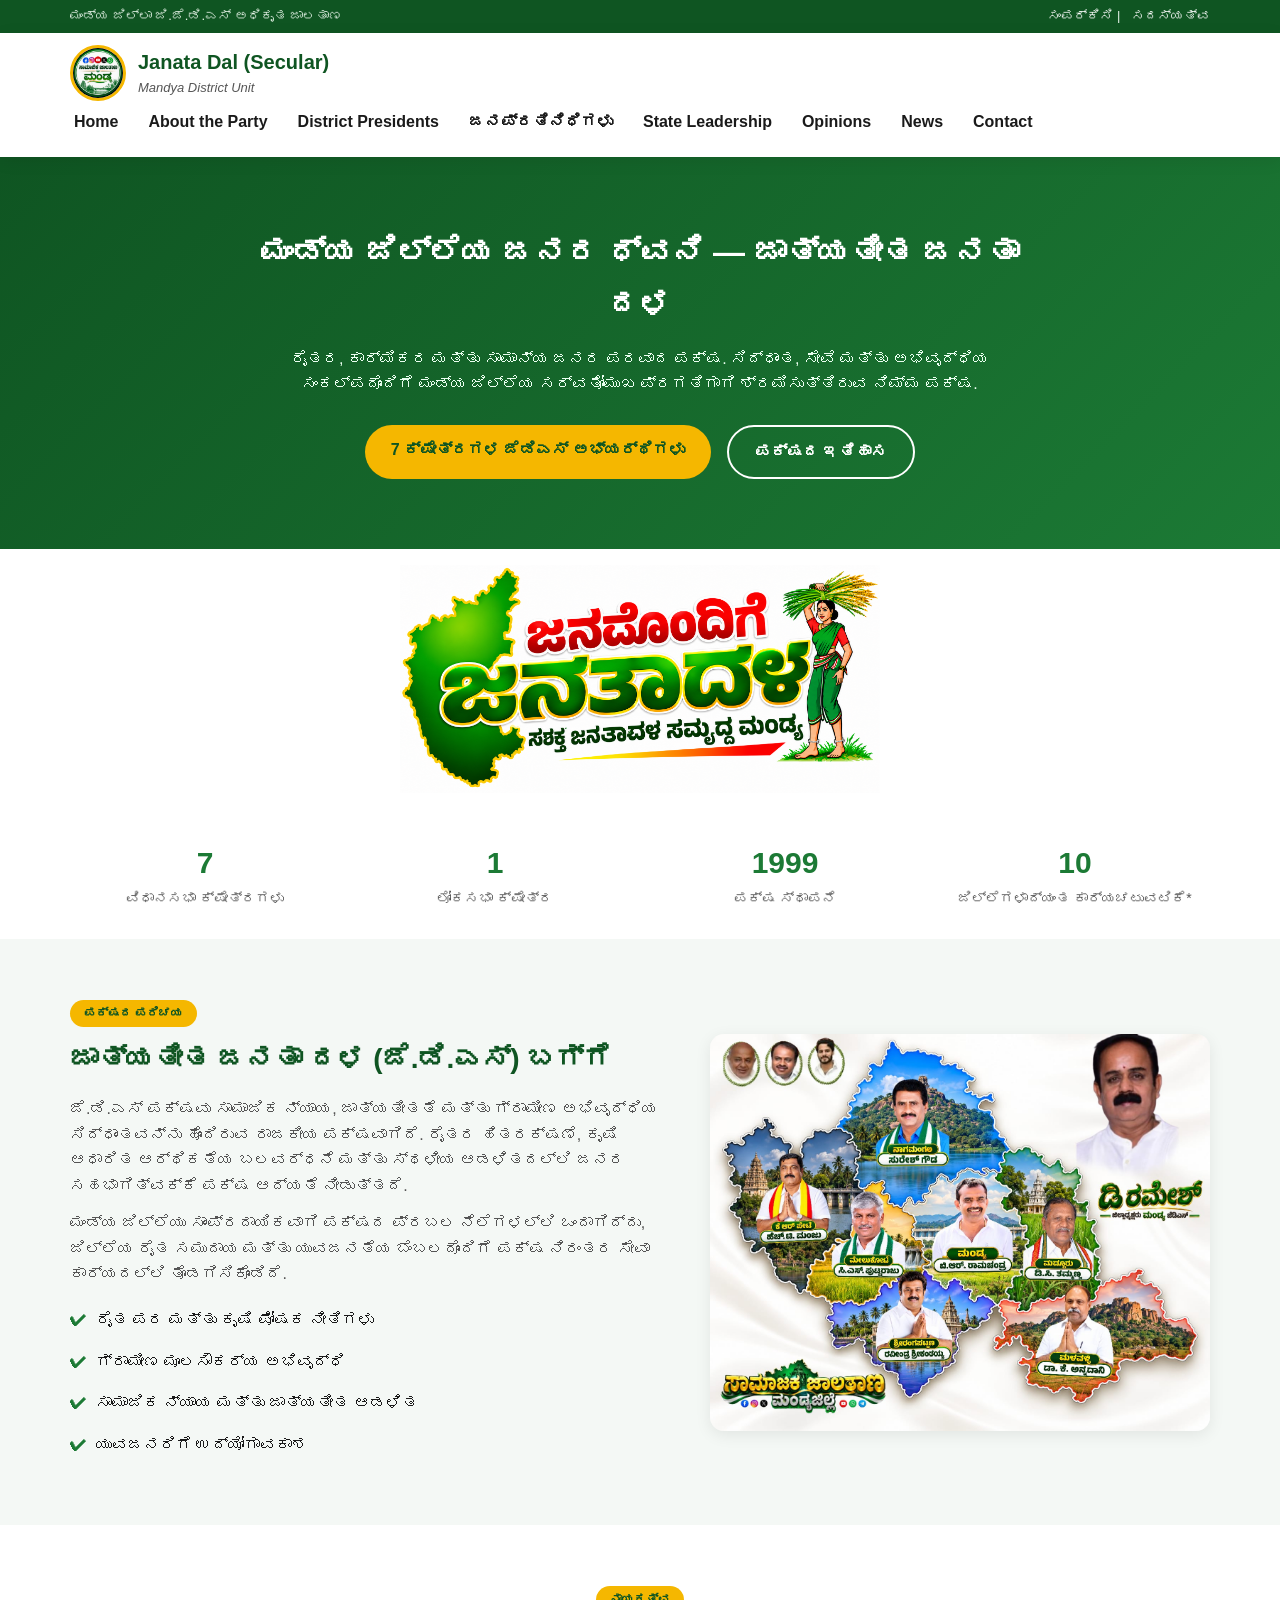
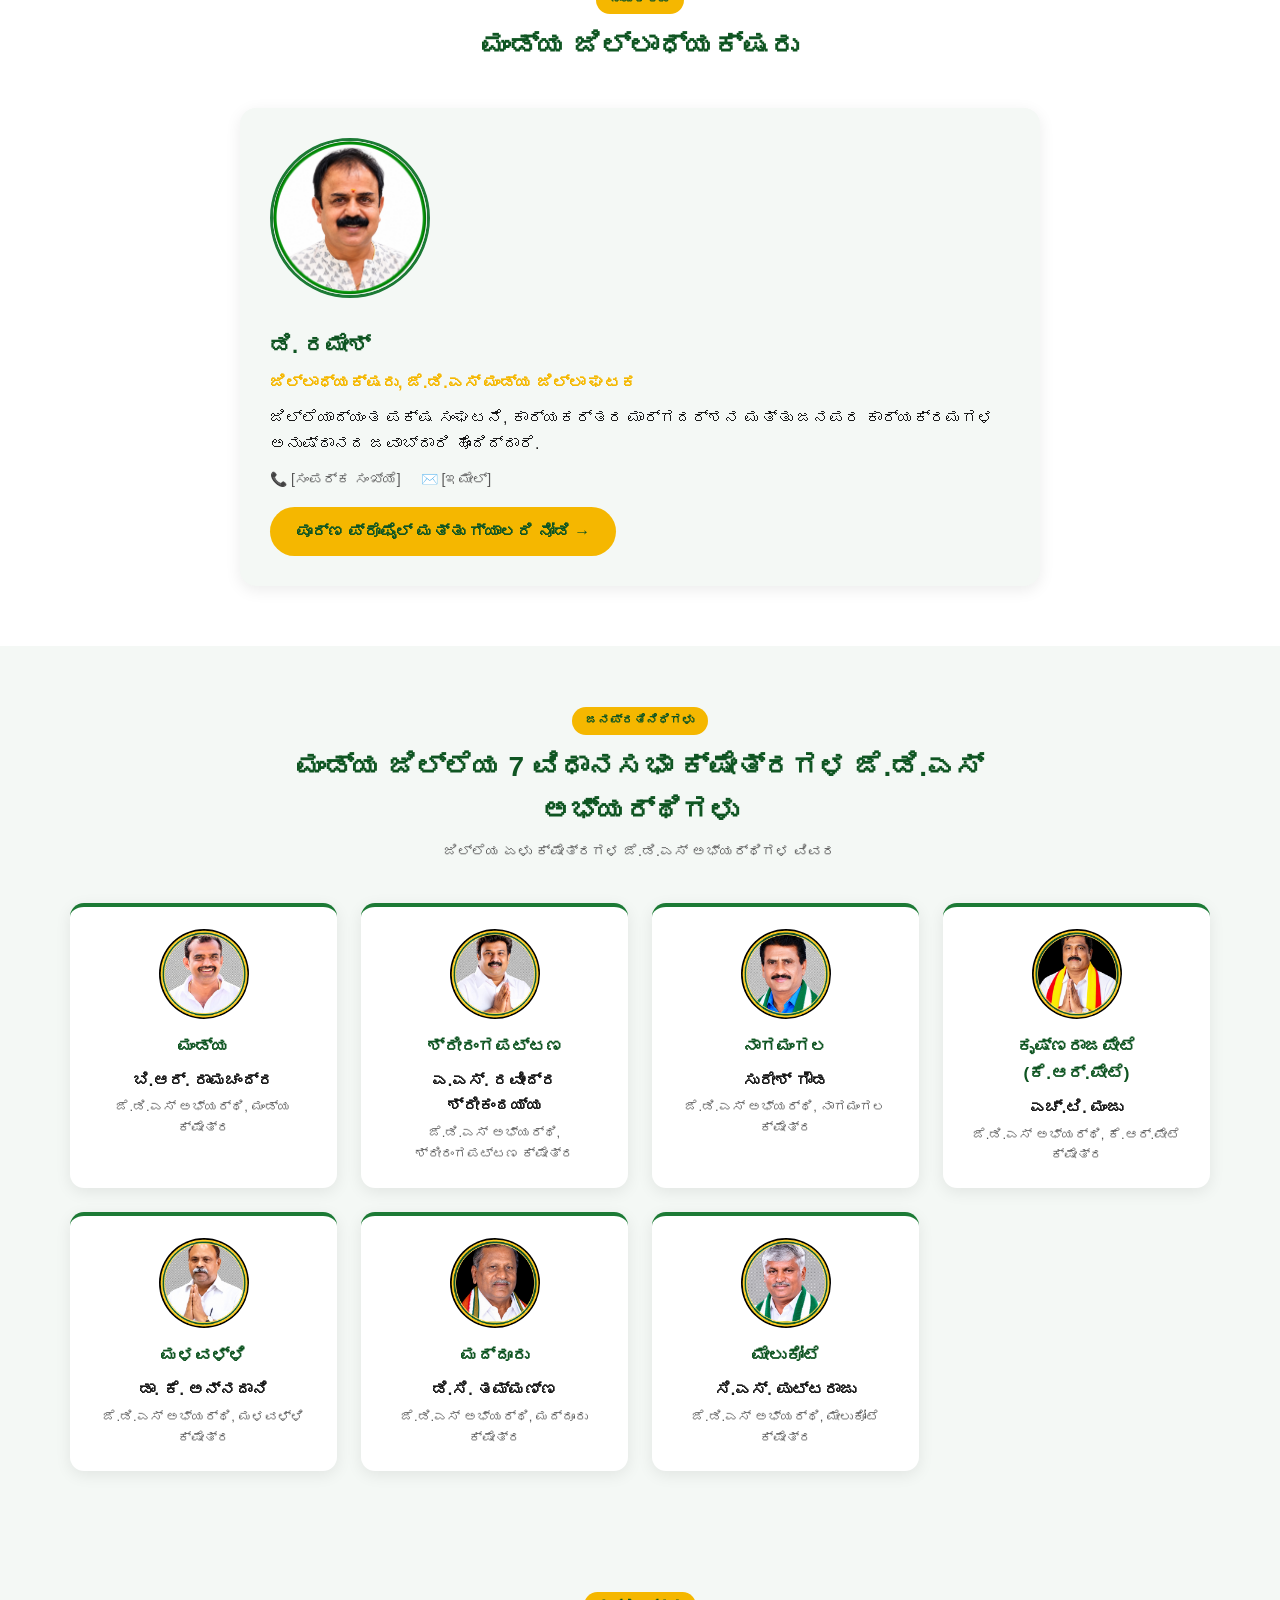
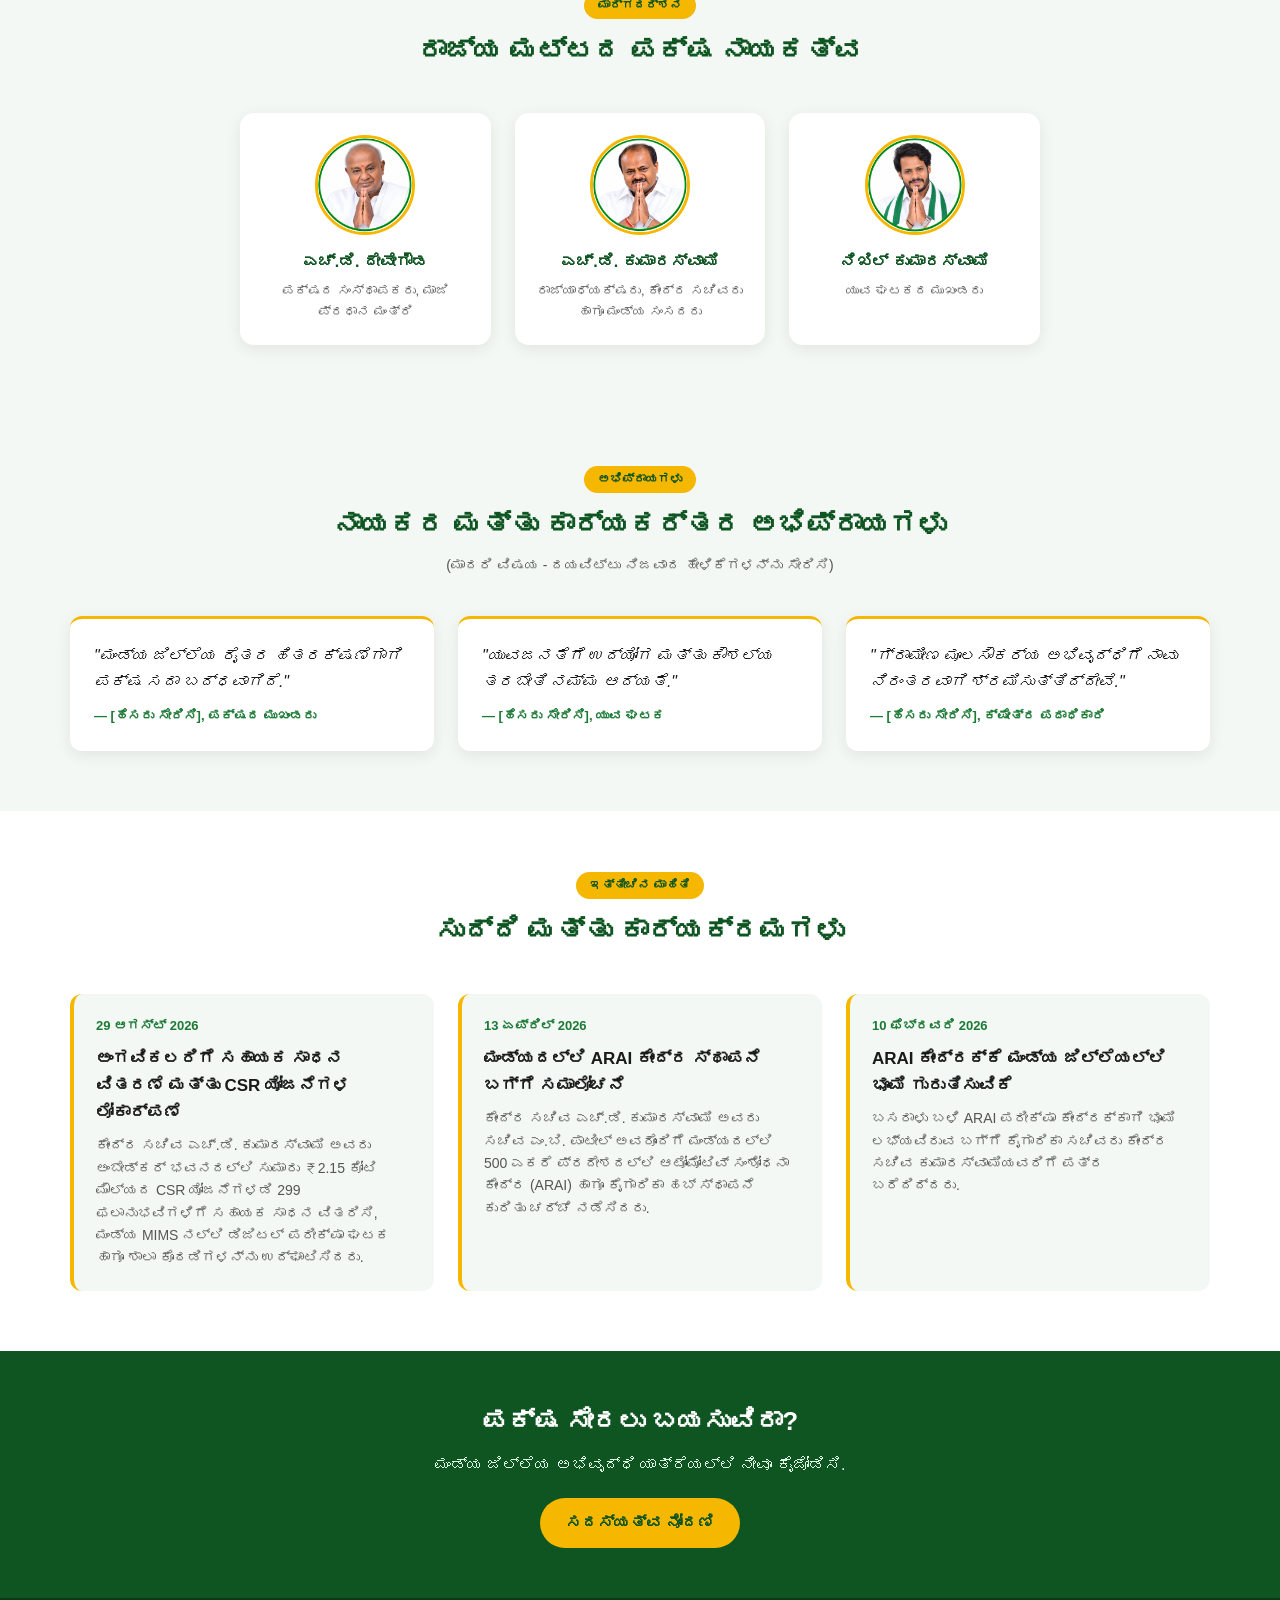
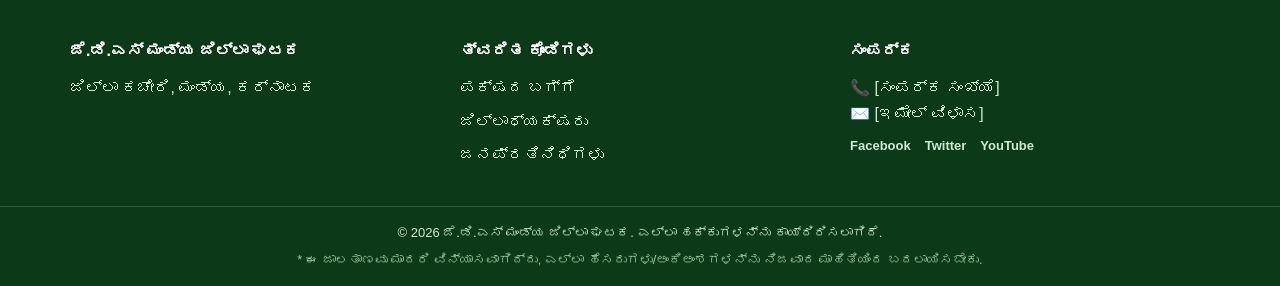
<file: index.html>
<!DOCTYPE html>
<html lang="kn">
<head>
<meta charset="UTF-8">
<meta name="viewport" content="width=device-width, initial-scale=1.0">
<title>ಜನತಾ ದಳ (ಜಾತ್ಯತೀತ) - ಮಂಡ್ಯ ಜಿಲ್ಲಾ ಘಟಕ</title>
<link rel="stylesheet" href="style.css">
</head>
<body>

<!-- Top strip -->
<div class="top-strip">
  <div class="container top-strip-inner">
    <span>ಮಂಡ್ಯ ಜಿಲ್ಲಾ ಜಿ.ಜೆ.ಡಿ.ಎಸ್ ಅಧಿಕೃತ ಜಾಲತಾಣ</span>
    <span class="top-strip-links">
      <a href="#">ಸಂಪರ್ಕಿಸಿ</a> | <a href="#">ಸದಸ್ಯತ್ವ</a>
    </span>
  </div>
</div>

<!-- Header -->
<header class="site-header">
  <div class="container header-inner">
    <div class="logo-block">
      <div class="logo-circle"><img src="images/dp.jpg" alt="JDS Mandya District" loading="lazy"></div>
      <div class="logo-text">
        <h1>Janata Dal (Secular)</h1>
        <p><em>Mandya District Unit</em></p>
      </div>
    </div>
    <button class="nav-toggle" id="navToggle" aria-label="Open menu">☰</button>
    <nav class="main-nav" id="mainNav">
      <a href="#home" class="active">Home</a>
      <a href="#about">About the Party</a>
      <a href="#president">District Presidents</a>
      <a href="#mlas">ಜನಪ್ರತಿನಿಧಿಗಳು</a>
      <a href="#leadership">State Leadership</a>
      <a href="#opinions">Opinions</a>
      <a href="#news">News</a>
      <a href="#contact">Contact</a>
    </nav>
  </div>
</header>

<!-- Hero -->
<section class="hero" id="home">
  <div class="container hero-inner">
    <h2>ಮಂಡ್ಯ ಜಿಲ್ಲೆಯ ಜನರ ಧ್ವನಿ — ಜಾತ್ಯತೀತ ಜನತಾ ದಳ</h2>
    <p>ರೈತರ, ಕಾರ್ಮಿಕರ ಮತ್ತು ಸಾಮಾನ್ಯ ಜನರ ಪರವಾದ ಪಕ್ಷ. ಸಿದ್ಧಾಂತ, ಸೇವೆ ಮತ್ತು ಅಭಿವೃದ್ಧಿಯ ಸಂಕಲ್ಪದೊಂದಿಗೆ ಮಂಡ್ಯ ಜಿಲ್ಲೆಯ ಸರ್ವತೋಮುಖ ಪ್ರಗತಿಗಾಗಿ ಶ್ರಮಿಸುತ್ತಿರುವ ನಿಮ್ಮ ಪಕ್ಷ.</p>
    <div class="hero-buttons">
      <a href="#mlas" class="btn btn-primary">7 ಕ್ಷೇತ್ರಗಳ ಜೆಡಿಎಸ್ ಅಭ್ಯರ್ಥಿಗಳು</a>
      <a href="#about" class="btn btn-outline">ಪಕ್ಷದ ಇತಿಹಾಸ</a>
    </div>
  </div>
</section>

<!-- Team Banner -->
<section class="team-banner">
  <img src="images/logo-new.png" alt="ಜನಡೊಂದಿಗೆ ಜನತಾದಳ" loading="lazy" class="team-banner-logo">
</section>

<!-- Highlights strip -->
<section class="highlights">
  <div class="container highlights-inner">
    <div class="highlight-card">
      <h3>7</h3>
      <p>ವಿಧಾನಸಭಾ ಕ್ಷೇತ್ರಗಳು</p>
    </div>
    <div class="highlight-card">
      <h3>1</h3>
      <p>ಲೋಕಸಭಾ ಕ್ಷೇತ್ರ</p>
    </div>
    <div class="highlight-card">
      <h3>1999</h3>
      <p>ಪಕ್ಷ ಸ್ಥಾಪನೆ</p>
    </div>
    <div class="highlight-card">
      <h3>10</h3>
      <p>ಜಿಲ್ಲೆಗಳಾದ್ಯಂತ ಕಾರ್ಯಚಟುವಟಿಕೆ*</p>
    </div>
  </div>
</section>

<!-- About -->
<section class="section about" id="about">
  <div class="container two-col">
    <div class="about-text">
      <span class="tag">ಪಕ್ಷದ ಪರಿಚಯ</span>
      <h2>ಜಾತ್ಯತೀತ ಜನತಾ ದಳ (ಜೆ.ಡಿ.ಎಸ್) ಬಗ್ಗೆ</h2>
      <p>ಜೆ.ಡಿ.ಎಸ್ ಪಕ್ಷವು ಸಾಮಾಜಿಕ ನ್ಯಾಯ, ಜಾತ್ಯತೀತತೆ ಮತ್ತು ಗ್ರಾಮೀಣ ಅಭಿವೃದ್ಧಿಯ ಸಿದ್ಧಾಂತವನ್ನು ಹೊಂದಿರುವ ರಾಜಕೀಯ ಪಕ್ಷವಾಗಿದೆ. ರೈತರ ಹಿತರಕ್ಷಣೆ, ಕೃಷಿ ಆಧಾರಿತ ಆರ್ಥಿಕತೆಯ ಬಲವರ್ಧನೆ ಮತ್ತು ಸ್ಥಳೀಯ ಆಡಳಿತದಲ್ಲಿ ಜನರ ಸಹಭಾಗಿತ್ವಕ್ಕೆ ಪಕ್ಷ ಆದ್ಯತೆ ನೀಡುತ್ತದೆ.</p>
      <p>ಮಂಡ್ಯ ಜಿಲ್ಲೆಯು ಸಾಂಪ್ರದಾಯಿಕವಾಗಿ ಪಕ್ಷದ ಪ್ರಬಲ ನೆಲೆಗಳಲ್ಲಿ ಒಂದಾಗಿದ್ದು, ಜಿಲ್ಲೆಯ ರೈತ ಸಮುದಾಯ ಮತ್ತು ಯುವಜನತೆಯ ಬೆಂಬಲದೊಂದಿಗೆ ಪಕ್ಷ ನಿರಂತರ ಸೇವಾ ಕಾರ್ಯದಲ್ಲಿ ತೊಡಗಿಸಿಕೊಂಡಿದೆ.</p>
      <ul class="check-list">
        <li>ರೈತ ಪರ ಮತ್ತು ಕೃಷಿ ಪೋಷಕ ನೀತಿಗಳು</li>
        <li>ಗ್ರಾಮೀಣ ಮೂಲಸೌಕರ್ಯ ಅಭಿವೃದ್ಧಿ</li>
        <li>ಸಾಮಾಜಿಕ ನ್ಯಾಯ ಮತ್ತು ಜಾತ್ಯತೀತ ಆಡಳಿತ</li>
        <li>ಯುವಜನರಿಗೆ ಉದ್ಯೋಗಾವಕಾಶ</li>
      </ul>
    </div>
    <div class="about-image">
      <img src="images/mandya-team.jpg" alt="ಜೆ.ಡಿ.ಎಸ್ ಮಂಡ್ಯ ಜಿಲ್ಲಾ ನಾಯಕರು ಮತ್ತು ಅಭ್ಯರ್ಥಿಗಳು" loading="lazy" class="about-image-photo">
    </div>
  </div>
</section>

<!-- District President -->
<section class="section president-section" id="president">
  <div class="container">
    <div class="section-heading">
      <span class="tag">ನಾಯಕತ್ವ</span>
      <h2>ಮಂಡ್ಯ ಜಿಲ್ಲಾಧ್ಯಕ್ಷರು</h2>
    </div>
    <div class="president-card">
      <div class="president-photo"><img src="images/president.jpg" alt="ಡಿ. ರಮೇಶ್" loading="lazy"></div>
      <div class="president-info">
        <h3>ಡಿ. ರಮೇಶ್</h3>
        <p class="designation">ಜಿಲ್ಲಾಧ್ಯಕ್ಷರು, ಜೆ.ಡಿ.ಎಸ್ ಮಂಡ್ಯ ಜಿಲ್ಲಾ ಘಟಕ</p>
        <p>ಜಿಲ್ಲೆಯಾದ್ಯಂತ ಪಕ್ಷ ಸಂಘಟನೆ, ಕಾರ್ಯಕರ್ತರ ಮಾರ್ಗದರ್ಶನ ಮತ್ತು ಜನಪರ ಕಾರ್ಯಕ್ರಮಗಳ ಅನುಷ್ಠಾನದ ಜವಾಬ್ದಾರಿ ಹೊಂದಿದ್ದಾರೆ.</p>
        <div class="contact-mini">
          <span>📞 [ಸಂಪರ್ಕ ಸಂಖ್ಯೆ]</span>
          <span>✉️ [ಇಮೇಲ್]</span>
        </div>
        <a href="candidates/president.html" class="btn btn-primary" style="margin-top:16px; display:inline-block;">ಪೂರ್ಣ ಪ್ರೊಫೈಲ್ ಮತ್ತು ಗ್ಯಾಲರಿ ನೋಡಿ →</a>
      </div>
    </div>
  </div>
</section>

<!-- JDS Candidates -->
<section class="section mlas-section" id="mlas">
  <div class="container">
    <div class="section-heading">
      <span class="tag">ಜನಪ್ರತಿನಿಧಿಗಳು</span>
      <h2>ಮಂಡ್ಯ ಜಿಲ್ಲೆಯ 7 ವಿಧಾನಸಭಾ ಕ್ಷೇತ್ರಗಳ ಜೆ.ಡಿ.ಎಸ್ ಅಭ್ಯರ್ಥಿಗಳು</h2>
      <p class="sub">ಜಿಲ್ಲೆಯ ಏಳು ಕ್ಷೇತ್ರಗಳ ಜೆ.ಡಿ.ಎಸ್ ಅಭ್ಯರ್ಥಿಗಳ ವಿವರ</p>
    </div>
    <div class="mla-grid">

      <a class="mla-card" href="candidates/mandya.html">
        <div class="mla-photo"><img src="images/mandya.jpg" alt="ಬಿ.ಆರ್. ರಾಮಚಂದ್ರ" loading="lazy"></div>
        <h3>ಮಂಡ್ಯ</h3>
        <p class="mla-name">ಬಿ.ಆರ್. ರಾಮಚಂದ್ರ</p>
        <p class="mla-role">ಜೆ.ಡಿ.ಎಸ್ ಅಭ್ಯರ್ಥಿ, ಮಂಡ್ಯ ಕ್ಷೇತ್ರ</p>
      </a>

      <a class="mla-card" href="candidates/srirangapatna.html">
        <div class="mla-photo"><img src="images/srirangapatna.jpg" alt="ಎ.ಎಸ್. ರವೀಂದ್ರ ಶ್ರೀಕಂಠಯ್ಯ" loading="lazy"></div>
        <h3>ಶ್ರೀರಂಗಪಟ್ಟಣ</h3>
        <p class="mla-name">ಎ.ಎಸ್. ರವೀಂದ್ರ ಶ್ರೀಕಂಠಯ್ಯ</p>
        <p class="mla-role">ಜೆ.ಡಿ.ಎಸ್ ಅಭ್ಯರ್ಥಿ, ಶ್ರೀರಂಗಪಟ್ಟಣ ಕ್ಷೇತ್ರ</p>
      </a>

      <a class="mla-card" href="candidates/nagamangala.html">
        <div class="mla-photo"><img src="images/nagamangala.jpg" alt="ಸುರೇಶ್ ಗೌಡ" loading="lazy"></div>
        <h3>ನಾಗಮಂಗಲ</h3>
        <p class="mla-name">ಸುರೇಶ್ ಗೌಡ</p>
        <p class="mla-role">ಜೆ.ಡಿ.ಎಸ್ ಅಭ್ಯರ್ಥಿ, ನಾಗಮಂಗಲ ಕ್ಷೇತ್ರ</p>
      </a>

      <a class="mla-card" href="candidates/kr-pet.html">
        <div class="mla-photo"><img src="images/krpet.jpg" alt="ಎಚ್.ಟಿ. ಮಂಜು" loading="lazy"></div>
        <h3>ಕೃಷ್ಣರಾಜಪೇಟೆ (ಕೆ.ಆರ್.ಪೇಟೆ)</h3>
        <p class="mla-name">ಎಚ್.ಟಿ. ಮಂಜು</p>
        <p class="mla-role">ಜೆ.ಡಿ.ಎಸ್ ಅಭ್ಯರ್ಥಿ, ಕೆ.ಆರ್.ಪೇಟೆ ಕ್ಷೇತ್ರ</p>
      </a>

      <a class="mla-card" href="candidates/malavalli.html">
        <div class="mla-photo"><img src="images/malavalli.jpg" alt="ಡಾ. ಕೆ. ಅನ್ನದಾನಿ" loading="lazy"></div>
        <h3>ಮಳವಳ್ಳಿ</h3>
        <p class="mla-name">ಡಾ. ಕೆ. ಅನ್ನದಾನಿ</p>
        <p class="mla-role">ಜೆ.ಡಿ.ಎಸ್ ಅಭ್ಯರ್ಥಿ, ಮಳವಳ್ಳಿ ಕ್ಷೇತ್ರ</p>
      </a>

      <a class="mla-card" href="candidates/maddur.html">
        <div class="mla-photo"><img src="images/maddur.jpg" alt="ಡಿ.ಸಿ. ತಮ್ಮಣ್ಣ" loading="lazy"></div>
        <h3>ಮದ್ದೂರು</h3>
        <p class="mla-name">ಡಿ.ಸಿ. ತಮ್ಮಣ್ಣ</p>
        <p class="mla-role">ಜೆ.ಡಿ.ಎಸ್ ಅಭ್ಯರ್ಥಿ, ಮದ್ದೂರು ಕ್ಷೇತ್ರ</p>
      </a>

      <a class="mla-card" href="candidates/melukote.html">
        <div class="mla-photo"><img src="images/melukote.jpg" alt="ಸಿ.ಎಸ್. ಪುಟ್ಟರಾಜು" loading="lazy"></div>
        <h3>ಮೇಲುಕೋಟೆ</h3>
        <p class="mla-name">ಸಿ.ಎಸ್. ಪುಟ್ಟರಾಜು</p>
        <p class="mla-role">ಜೆ.ಡಿ.ಎಸ್ ಅಭ್ಯರ್ಥಿ, ಮೇಲುಕೋಟೆ ಕ್ಷೇತ್ರ</p>
      </a>

    </div>
  </div>
</section>

<!-- State Leadership -->
<section class="section leadership-section" id="leadership">
  <div class="container">
    <div class="section-heading">
      <span class="tag">ಮಾರ್ಗದರ್ಶನ</span>
      <h2>ರಾಜ್ಯ ಮಟ್ಟದ ಪಕ್ಷ ನಾಯಕತ್ವ</h2>
    </div>
    <div class="leader-grid">
      <div class="leader-card">
        <div class="leader-photo"><img src="images/devegowda.jpg" alt="ಎಚ್.ಡಿ. ದೇವೇಗೌಡ" loading="lazy"></div>
        <h3>ಎಚ್.ಡಿ. ದೇವೇಗೌಡ</h3>
        <p>ಪಕ್ಷದ ಸಂಸ್ಥಾಪಕರು, ಮಾಜಿ ಪ್ರಧಾನ ಮಂತ್ರಿ</p>
      </div>
      <div class="leader-card">
        <div class="leader-photo"><img src="images/kumaraswamy.jpg" alt="ಎಚ್.ಡಿ. ಕುಮಾರಸ್ವಾಮಿ" loading="lazy"></div>
        <h3>ಎಚ್.ಡಿ. ಕುಮಾರಸ್ವಾಮಿ</h3>
        <p>ರಾಜ್ಯಾಧ್ಯಕ್ಷರು, ಕೇಂದ್ರ ಸಚಿವರು ಹಾಗೂ ಮಂಡ್ಯ ಸಂಸದರು</p>
      </div>
      <div class="leader-card">
        <div class="leader-photo"><img src="images/nikhil.jpg" alt="ನಿಖಿಲ್ ಕುಮಾರಸ್ವಾಮಿ" loading="lazy"></div>
        <h3>ನಿಖಿಲ್ ಕುಮಾರಸ್ವಾಮಿ</h3>
        <p>ಯುವ ಘಟಕದ ಮುಖಂಡರು</p>
      </div>
    </div>
  </div>
</section>

<!-- Opinions -->
<section class="section opinions-section" id="opinions">
  <div class="container">
    <div class="section-heading">
      <span class="tag">ಅಭಿಪ್ರಾಯಗಳು</span>
      <h2>ನಾಯಕರ ಮತ್ತು ಕಾರ್ಯಕರ್ತರ ಅಭಿಪ್ರಾಯಗಳು</h2>
      <p class="sub">(ಮಾದರಿ ವಿಷಯ - ದಯವಿಟ್ಟು ನಿಜವಾದ ಹೇಳಿಕೆಗಳನ್ನು ಸೇರಿಸಿ)</p>
    </div>
    <div class="opinion-grid">
      <div class="opinion-card">
        <p class="opinion-text">"ಮಂಡ್ಯ ಜಿಲ್ಲೆಯ ರೈತರ ಹಿತರಕ್ಷಣೆಗಾಗಿ ಪಕ್ಷ ಸದಾ ಬದ್ಧವಾಗಿದೆ."</p>
        <p class="opinion-author">— [ಹೆಸರು ಸೇರಿಸಿ], ಪಕ್ಷದ ಮುಖಂಡರು</p>
      </div>
      <div class="opinion-card">
        <p class="opinion-text">"ಯುವಜನತೆಗೆ ಉದ್ಯೋಗ ಮತ್ತು ಕೌಶಲ್ಯ ತರಬೇತಿ ನಮ್ಮ ಆದ್ಯತೆ."</p>
        <p class="opinion-author">— [ಹೆಸರು ಸೇರಿಸಿ], ಯುವ ಘಟಕ</p>
      </div>
      <div class="opinion-card">
        <p class="opinion-text">"ಗ್ರಾಮೀಣ ಮೂಲಸೌಕರ್ಯ ಅಭಿವೃದ್ಧಿಗೆ ನಾವು ನಿರಂತರವಾಗಿ ಶ್ರಮಿಸುತ್ತಿದ್ದೇವೆ."</p>
        <p class="opinion-author">— [ಹೆಸರು ಸೇರಿಸಿ], ಕ್ಷೇತ್ರ ಪದಾಧಿಕಾರಿ</p>
      </div>
    </div>
  </div>
</section>

<!-- News -->
<section class="section news-section" id="news">
  <div class="container">
    <div class="section-heading">
      <span class="tag">ಇತ್ತೀಚಿನ ಮಾಹಿತಿ</span>
      <h2>ಸುದ್ದಿ ಮತ್ತು ಕಾರ್ಯಕ್ರಮಗಳು</h2>
    </div>
    <div class="news-grid">
      <div class="news-card">
        <div class="news-date">29 ಆಗಸ್ಟ್ 2026</div>
        <h3>ಅಂಗವಿಕಲರಿಗೆ ಸಹಾಯಕ ಸಾಧನ ವಿತರಣೆ ಮತ್ತು CSR ಯೋಜನೆಗಳ ಲೋಕಾರ್ಪಣೆ</h3>
        <p>ಕೇಂದ್ರ ಸಚಿವ ಎಚ್.ಡಿ. ಕುಮಾರಸ್ವಾಮಿ ಅವರು ಅಂಬೇಡ್ಕರ್ ಭವನದಲ್ಲಿ ಸುಮಾರು ₹2.15 ಕೋಟಿ ಮೌಲ್ಯದ CSR ಯೋಜನೆಗಳಡಿ 299 ಫಲಾನುಭವಿಗಳಿಗೆ ಸಹಾಯಕ ಸಾಧನ ವಿತರಿಸಿ, ಮಂಡ್ಯ MIMS ನಲ್ಲಿ ಡಿಜಿಟಲ್ ಪರೀಕ್ಷಾ ಘಟಕ ಹಾಗೂ ಶಾಲಾ ಕೊಠಡಿಗಳನ್ನು ಉದ್ಘಾಟಿಸಿದರು.</p>
      </div>
      <div class="news-card">
        <div class="news-date">13 ಏಪ್ರಿಲ್ 2026</div>
        <h3>ಮಂಡ್ಯದಲ್ಲಿ ARAI ಕೇಂದ್ರ ಸ್ಥಾಪನೆ ಬಗ್ಗೆ ಸಮಾಲೋಚನೆ</h3>
        <p>ಕೇಂದ್ರ ಸಚಿವ ಎಚ್.ಡಿ. ಕುಮಾರಸ್ವಾಮಿ ಅವರು ಸಚಿವ ಎಂ.ಬಿ. ಪಾಟೀಲ್ ಅವರೊಂದಿಗೆ ಮಂಡ್ಯದಲ್ಲಿ 500 ಎಕರೆ ಪ್ರದೇಶದಲ್ಲಿ ಆಟೋಮೋಟಿವ್ ಸಂಶೋಧನಾ ಕೇಂದ್ರ (ARAI) ಹಾಗೂ ಕೈಗಾರಿಕಾ ಹಬ್ ಸ್ಥಾಪನೆ ಕುರಿತು ಚರ್ಚೆ ನಡೆಸಿದರು.</p>
      </div>
      <div class="news-card">
        <div class="news-date">10 ಫೆಬ್ರವರಿ 2026</div>
        <h3>ARAI ಕೇಂದ್ರಕ್ಕೆ ಮಂಡ್ಯ ಜಿಲ್ಲೆಯಲ್ಲಿ ಭೂಮಿ ಗುರುತಿಸುವಿಕೆ</h3>
        <p>ಬಸರಾಳು ಬಳಿ ARAI ಪರೀಕ್ಷಾ ಕೇಂದ್ರಕ್ಕಾಗಿ ಭೂಮಿ ಲಭ್ಯವಿರುವ ಬಗ್ಗೆ ಕೈಗಾರಿಕಾ ಸಚಿವರು ಕೇಂದ್ರ ಸಚಿವ ಕುಮಾರಸ್ವಾಮಿಯವರಿಗೆ ಪತ್ರ ಬರೆದಿದ್ದರು.</p>
      </div>
    </div>
  </div>
</section>

<!-- Contact / CTA -->
<section class="cta" id="contact">
  <div class="container cta-inner">
    <h2>ಪಕ್ಷ ಸೇರಲು ಬಯಸುವಿರಾ?</h2>
    <p>ಮಂಡ್ಯ ಜಿಲ್ಲೆಯ ಅಭಿವೃದ್ಧಿ ಯಾತ್ರೆಯಲ್ಲಿ ನೀವೂ ಕೈಜೋಡಿಸಿ.</p>
    <a href="#" class="btn btn-primary">ಸದಸ್ಯತ್ವ ನೋಂದಣಿ</a>
  </div>
</section>

<!-- Footer -->
<footer class="site-footer">
  <div class="container footer-inner">
    <div class="footer-col">
      <h4>ಜೆ.ಡಿ.ಎಸ್ ಮಂಡ್ಯ ಜಿಲ್ಲಾ ಘಟಕ</h4>
      <p>ಜಿಲ್ಲಾ ಕಚೇರಿ, ಮಂಡ್ಯ, ಕರ್ನಾಟಕ</p>
    </div>
    <div class="footer-col">
      <h4>ತ್ವರಿತ ಕೊಂಡಿಗಳು</h4>
      <a href="#about">ಪಕ್ಷದ ಬಗ್ಗೆ</a>
      <a href="#president">ಜಿಲ್ಲಾಧ್ಯಕ್ಷರು</a>
      <a href="#mlas">ಜನಪ್ರತಿನಿಧಿಗಳು</a>
    </div>
    <div class="footer-col">
      <h4>ಸಂಪರ್ಕ</h4>
      <p>📞 [ಸಂಪರ್ಕ ಸಂಖ್ಯೆ]</p>
      <p>✉️ [ಇಮೇಲ್ ವಿಳಾಸ]</p>
      <div class="social-links">
        <a href="#" aria-label="Facebook">Facebook</a>
        <a href="#" aria-label="Twitter">Twitter</a>
        <a href="#" aria-label="YouTube">YouTube</a>
      </div>
    </div>
  </div>
  <div class="footer-bottom">
    <p>© 2026 ಜೆ.ಡಿ.ಎಸ್ ಮಂಡ್ಯ ಜಿಲ್ಲಾ ಘಟಕ. ಎಲ್ಲಾ ಹಕ್ಕುಗಳನ್ನು ಕಾಯ್ದಿರಿಸಲಾಗಿದೆ.</p>
    <p class="disclaimer">* ಈ ಜಾಲತಾಣವು ಮಾದರಿ ವಿನ್ಯಾಸವಾಗಿದ್ದು, ಎಲ್ಲಾ ಹೆಸರುಗಳು/ಅಂಕಿಅಂಶಗಳನ್ನು ನಿಜವಾದ ಮಾಹಿತಿಯಿಂದ ಬದಲಾಯಿಸಬೇಕು.</p>
  </div>
</footer>

<script src="script.js"></script>
</body>
</html>
</file>
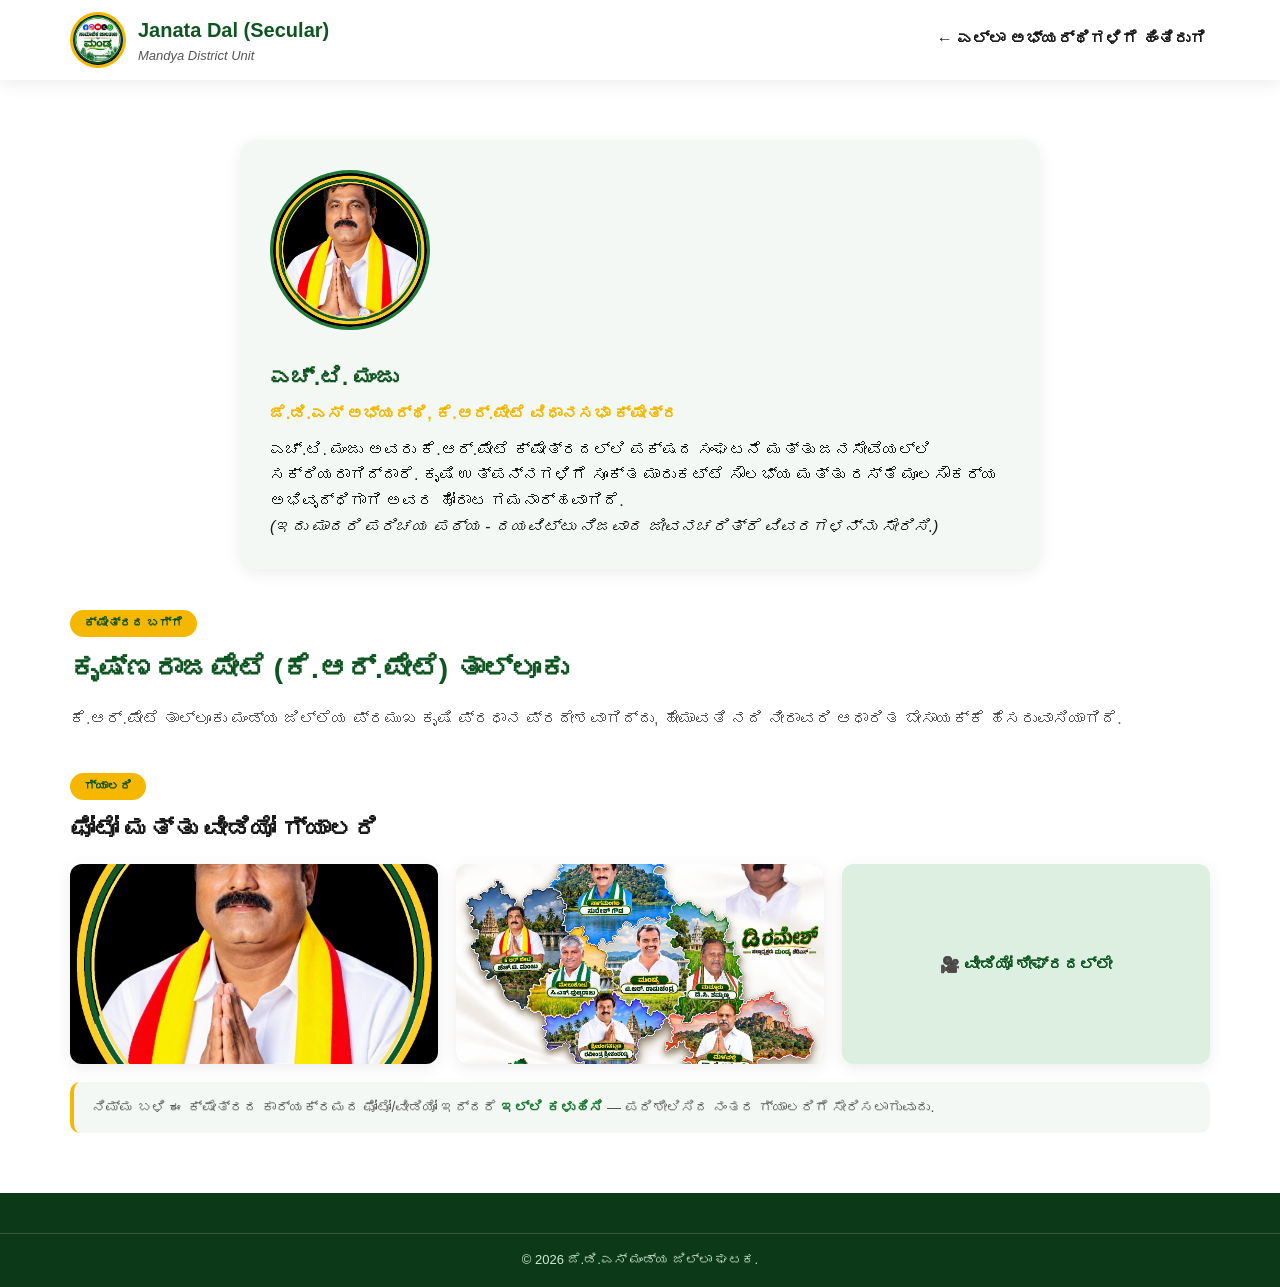
<file: candidates/kr-pet.html>
<!DOCTYPE html>
<html lang="kn">
<head>
<meta charset="UTF-8">
<meta name="viewport" content="width=device-width, initial-scale=1.0">
<title>ಎಚ್.ಟಿ. ಮಂಜು - ಕೆ.ಆರ್.ಪೇಟೆ ಕ್ಷೇತ್ರ | ಜೆ.ಡಿ.ಎಸ್</title>
<link rel="stylesheet" href="../style.css">
</head>
<body>
<header class="site-header">
  <div class="container header-inner">
    <div class="logo-block">
      <div class="logo-circle"><img src="../images/dp.jpg" alt="JDS Mandya District" loading="lazy"></div>
      <div class="logo-text">
        <h1>Janata Dal (Secular)</h1>
        <p><em>Mandya District Unit</em></p>
      </div>
    </div>
    <nav class="main-nav" style="display:flex">
      <a href="../index.html#mlas">← ಎಲ್ಲಾ ಅಭ್ಯರ್ಥಿಗಳಿಗೆ ಹಿಂತಿರುಗಿ</a>
    </nav>
  </div>
</header>

<section class="section president-section">
  <div class="container">
    <div class="president-card">
      <div class="president-photo"><img src="../images/krpet.jpg" alt="ಎಚ್.ಟಿ. ಮಂಜು" loading="lazy"></div>
      <div class="president-info">
        <h3>ಎಚ್.ಟಿ. ಮಂಜು</h3>
        <p class="designation">ಜೆ.ಡಿ.ಎಸ್ ಅಭ್ಯರ್ಥಿ, ಕೆ.ಆರ್.ಪೇಟೆ ವಿಧಾನಸಭಾ ಕ್ಷೇತ್ರ</p>
        <p>ಎಚ್.ಟಿ. ಮಂಜು ಅವರು ಕೆ.ಆರ್.ಪೇಟೆ ಕ್ಷೇತ್ರದಲ್ಲಿ ಪಕ್ಷದ ಸಂಘಟನೆ ಮತ್ತು ಜನಸೇವೆಯಲ್ಲಿ ಸಕ್ರಿಯರಾಗಿದ್ದಾರೆ. ಕೃಷಿ ಉತ್ಪನ್ನಗಳಿಗೆ ಸೂಕ್ತ ಮಾರುಕಟ್ಟೆ ಸೌಲಭ್ಯ ಮತ್ತು ರಸ್ತೆ ಮೂಲಸೌಕರ್ಯ ಅಭಿವೃದ್ಧಿಗಾಗಿ ಅವರ ಹೋರಾಟ ಗಮನಾರ್ಹವಾಗಿದೆ.</p>
        <p><em>(ಇದು ಮಾದರಿ ಪರಿಚಯ ಪಠ್ಯ - ದಯವಿಟ್ಟು ನಿಜವಾದ ಜೀವನಚರಿತ್ರೆ ವಿವರಗಳನ್ನು ಸೇರಿಸಿ.)</em></p>
      </div>
    </div>

    <div class="about-text" style="margin-top:40px;">
      <span class="tag">ಕ್ಷೇತ್ರದ ಬಗ್ಗೆ</span>
      <h2>ಕೃಷ್ಣರಾಜಪೇಟೆ (ಕೆ.ಆರ್.ಪೇಟೆ) ತಾಲ್ಲೂಕು</h2>
      <p>ಕೆ.ಆರ್.ಪೇಟೆ ತಾಲ್ಲೂಕು ಮಂಡ್ಯ ಜಿಲ್ಲೆಯ ಪ್ರಮುಖ ಕೃಷಿ ಪ್ರಧಾನ ಪ್ರದೇಶವಾಗಿದ್ದು, ಹೇಮಾವತಿ ನದಿ ನೀರಾವರಿ ಆಧಾರಿತ ಬೇಸಾಯಕ್ಕೆ ಹೆಸರುವಾಸಿಯಾಗಿದೆ.</p>
    </div>
    <div class="gallery-section" style="margin-top:40px;">
      <span class="tag">ಗ್ಯಾಲರಿ</span>
      <h2>ಫೋಟೋ ಮತ್ತು ವೀಡಿಯೋ ಗ್ಯಾಲರಿ</h2>
      <div class="gallery-grid">
        <div class="gallery-item"><img src="../images/krpet.jpg" alt="ಎಚ್.ಟಿ. ಮಂಜು" loading="lazy"></div>
        <div class="gallery-item"><img src="../images/mandya-team.jpg" alt="ಕಾರ್ಯಕ್ರಮದ ಚಿತ್ರ" loading="lazy"></div>
        <div class="gallery-item gallery-video">🎥 ವೀಡಿಯೋ ಶೀಘ್ರದಲ್ಲೇ</div>
      </div>
      <p class="gallery-upload-note">ನಿಮ್ಮ ಬಳಿ ಈ ಕ್ಷೇತ್ರದ ಕಾರ್ಯಕ್ರಮದ ಫೋಟೋ/ವೀಡಿಯೋ ಇದ್ದರೆ <a href="mailto:photos@mandyajds.example?subject=Gallery%20Submission%20-%20KR%20Pet">ಇಲ್ಲಿ ಕಳುಹಿಸಿ</a> — ಪರಿಶೀಲಿಸಿದ ನಂತರ ಗ್ಯಾಲರಿಗೆ ಸೇರಿಸಲಾಗುವುದು.</p>
    </div>  </div>
</section>

<footer class="site-footer">
  <div class="footer-bottom">
    <p>© 2026 ಜೆ.ಡಿ.ಎಸ್ ಮಂಡ್ಯ ಜಿಲ್ಲಾ ಘಟಕ.</p>
  </div>
</footer>
</body>
</html>
</file>
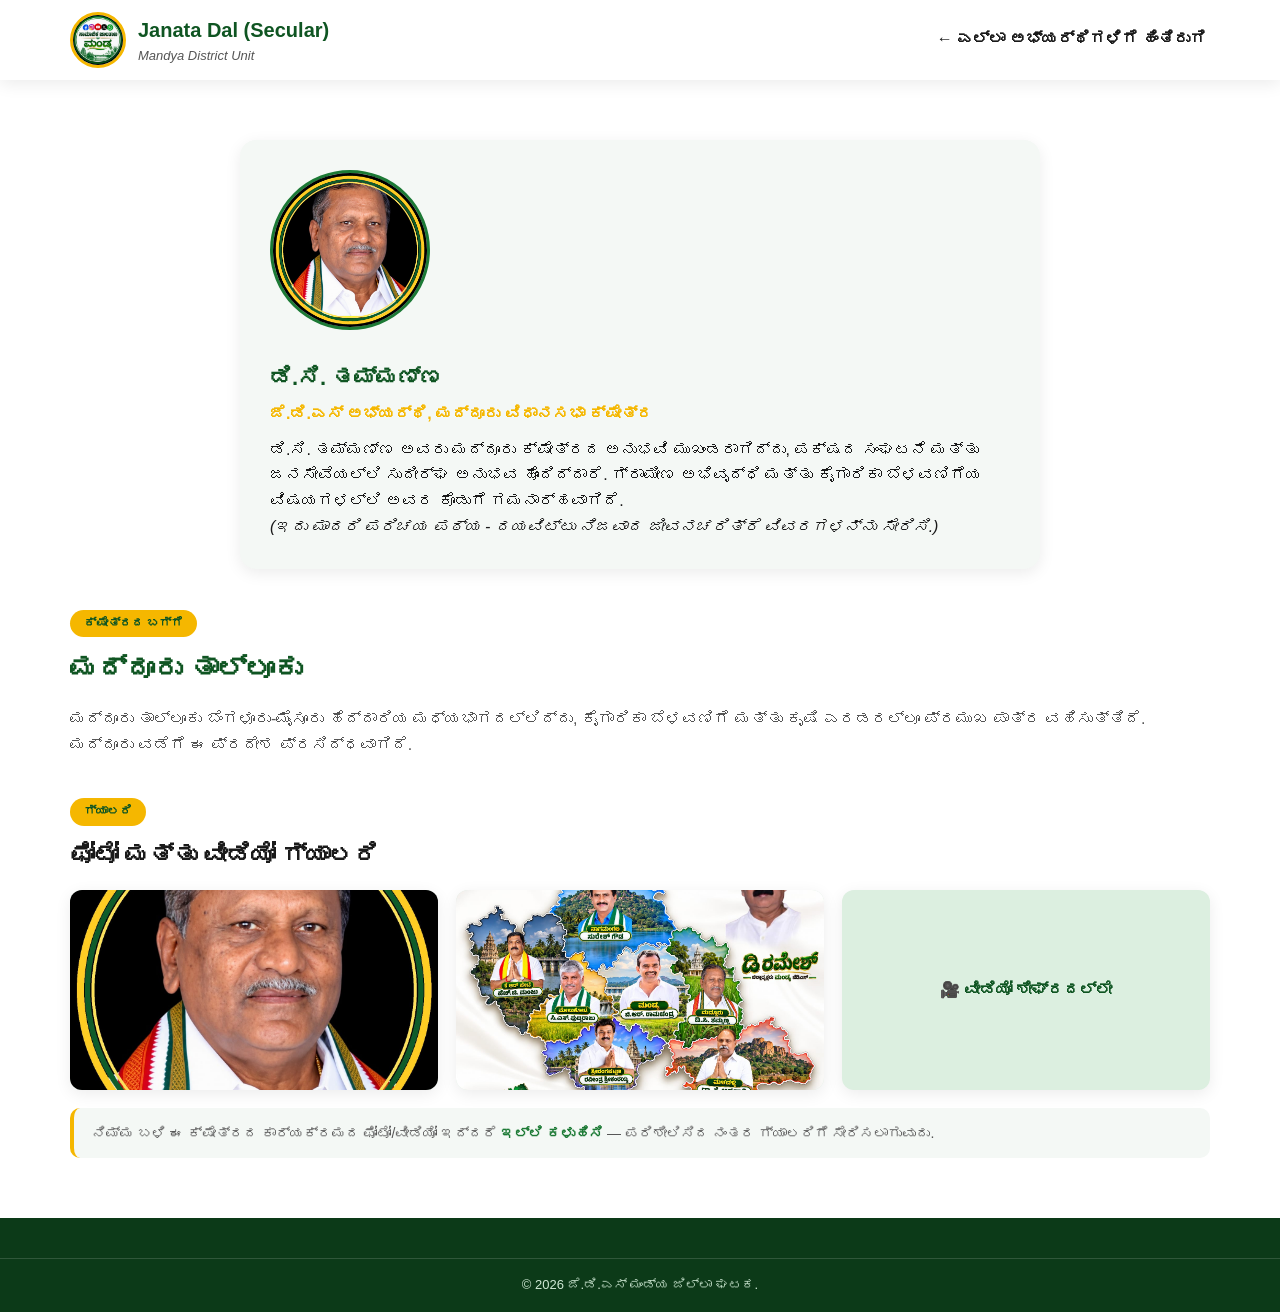
<file: candidates/maddur.html>
<!DOCTYPE html>
<html lang="kn">
<head>
<meta charset="UTF-8">
<meta name="viewport" content="width=device-width, initial-scale=1.0">
<title>ಡಿ.ಸಿ. ತಮ್ಮಣ್ಣ - ಮದ್ದೂರು ಕ್ಷೇತ್ರ | ಜೆ.ಡಿ.ಎಸ್</title>
<link rel="stylesheet" href="../style.css">
</head>
<body>
<header class="site-header">
  <div class="container header-inner">
    <div class="logo-block">
      <div class="logo-circle"><img src="../images/dp.jpg" alt="JDS Mandya District" loading="lazy"></div>
      <div class="logo-text">
        <h1>Janata Dal (Secular)</h1>
        <p><em>Mandya District Unit</em></p>
      </div>
    </div>
    <nav class="main-nav" style="display:flex">
      <a href="../index.html#mlas">← ಎಲ್ಲಾ ಅಭ್ಯರ್ಥಿಗಳಿಗೆ ಹಿಂತಿರುಗಿ</a>
    </nav>
  </div>
</header>

<section class="section president-section">
  <div class="container">
    <div class="president-card">
      <div class="president-photo"><img src="../images/maddur.jpg" alt="ಡಿ.ಸಿ. ತಮ್ಮಣ್ಣ" loading="lazy"></div>
      <div class="president-info">
        <h3>ಡಿ.ಸಿ. ತಮ್ಮಣ್ಣ</h3>
        <p class="designation">ಜೆ.ಡಿ.ಎಸ್ ಅಭ್ಯರ್ಥಿ, ಮದ್ದೂರು ವಿಧಾನಸಭಾ ಕ್ಷೇತ್ರ</p>
        <p>ಡಿ.ಸಿ. ತಮ್ಮಣ್ಣ ಅವರು ಮದ್ದೂರು ಕ್ಷೇತ್ರದ ಅನುಭವಿ ಮುಖಂಡರಾಗಿದ್ದು, ಪಕ್ಷದ ಸಂಘಟನೆ ಮತ್ತು ಜನಸೇವೆಯಲ್ಲಿ ಸುದೀರ್ಘ ಅನುಭವ ಹೊಂದಿದ್ದಾರೆ. ಗ್ರಾಮೀಣ ಅಭಿವೃದ್ಧಿ ಮತ್ತು ಕೈಗಾರಿಕಾ ಬೆಳವಣಿಗೆಯ ವಿಷಯಗಳಲ್ಲಿ ಅವರ ಕೊಡುಗೆ ಗಮನಾರ್ಹವಾಗಿದೆ.</p>
        <p><em>(ಇದು ಮಾದರಿ ಪರಿಚಯ ಪಠ್ಯ - ದಯವಿಟ್ಟು ನಿಜವಾದ ಜೀವನಚರಿತ್ರೆ ವಿವರಗಳನ್ನು ಸೇರಿಸಿ.)</em></p>
      </div>
    </div>

    <div class="about-text" style="margin-top:40px;">
      <span class="tag">ಕ್ಷೇತ್ರದ ಬಗ್ಗೆ</span>
      <h2>ಮದ್ದೂರು ತಾಲ್ಲೂಕು</h2>
      <p>ಮದ್ದೂರು ತಾಲ್ಲೂಕು ಬೆಂಗಳೂರು-ಮೈಸೂರು ಹೆದ್ದಾರಿಯ ಮಧ್ಯಭಾಗದಲ್ಲಿದ್ದು, ಕೈಗಾರಿಕಾ ಬೆಳವಣಿಗೆ ಮತ್ತು ಕೃಷಿ ಎರಡರಲ್ಲೂ ಪ್ರಮುಖ ಪಾತ್ರ ವಹಿಸುತ್ತಿದೆ. ಮದ್ದೂರು ವಡೆಗೆ ಈ ಪ್ರದೇಶ ಪ್ರಸಿದ್ಧವಾಗಿದೆ.</p>
    </div>
    <div class="gallery-section" style="margin-top:40px;">
      <span class="tag">ಗ್ಯಾಲರಿ</span>
      <h2>ಫೋಟೋ ಮತ್ತು ವೀಡಿಯೋ ಗ್ಯಾಲರಿ</h2>
      <div class="gallery-grid">
        <div class="gallery-item"><img src="../images/maddur.jpg" alt="ಡಿ.ಸಿ. ತಮ್ಮಣ್ಣ" loading="lazy"></div>
        <div class="gallery-item"><img src="../images/mandya-team.jpg" alt="ಕಾರ್ಯಕ್ರಮದ ಚಿತ್ರ" loading="lazy"></div>
        <div class="gallery-item gallery-video">🎥 ವೀಡಿಯೋ ಶೀಘ್ರದಲ್ಲೇ</div>
      </div>
      <p class="gallery-upload-note">ನಿಮ್ಮ ಬಳಿ ಈ ಕ್ಷೇತ್ರದ ಕಾರ್ಯಕ್ರಮದ ಫೋಟೋ/ವೀಡಿಯೋ ಇದ್ದರೆ <a href="mailto:photos@mandyajds.example?subject=Gallery%20Submission%20-%20Maddur">ಇಲ್ಲಿ ಕಳುಹಿಸಿ</a> — ಪರಿಶೀಲಿಸಿದ ನಂತರ ಗ್ಯಾಲರಿಗೆ ಸೇರಿಸಲಾಗುವುದು.</p>
    </div>  </div>
</section>

<footer class="site-footer">
  <div class="footer-bottom">
    <p>© 2026 ಜೆ.ಡಿ.ಎಸ್ ಮಂಡ್ಯ ಜಿಲ್ಲಾ ಘಟಕ.</p>
  </div>
</footer>
</body>
</html>
</file>
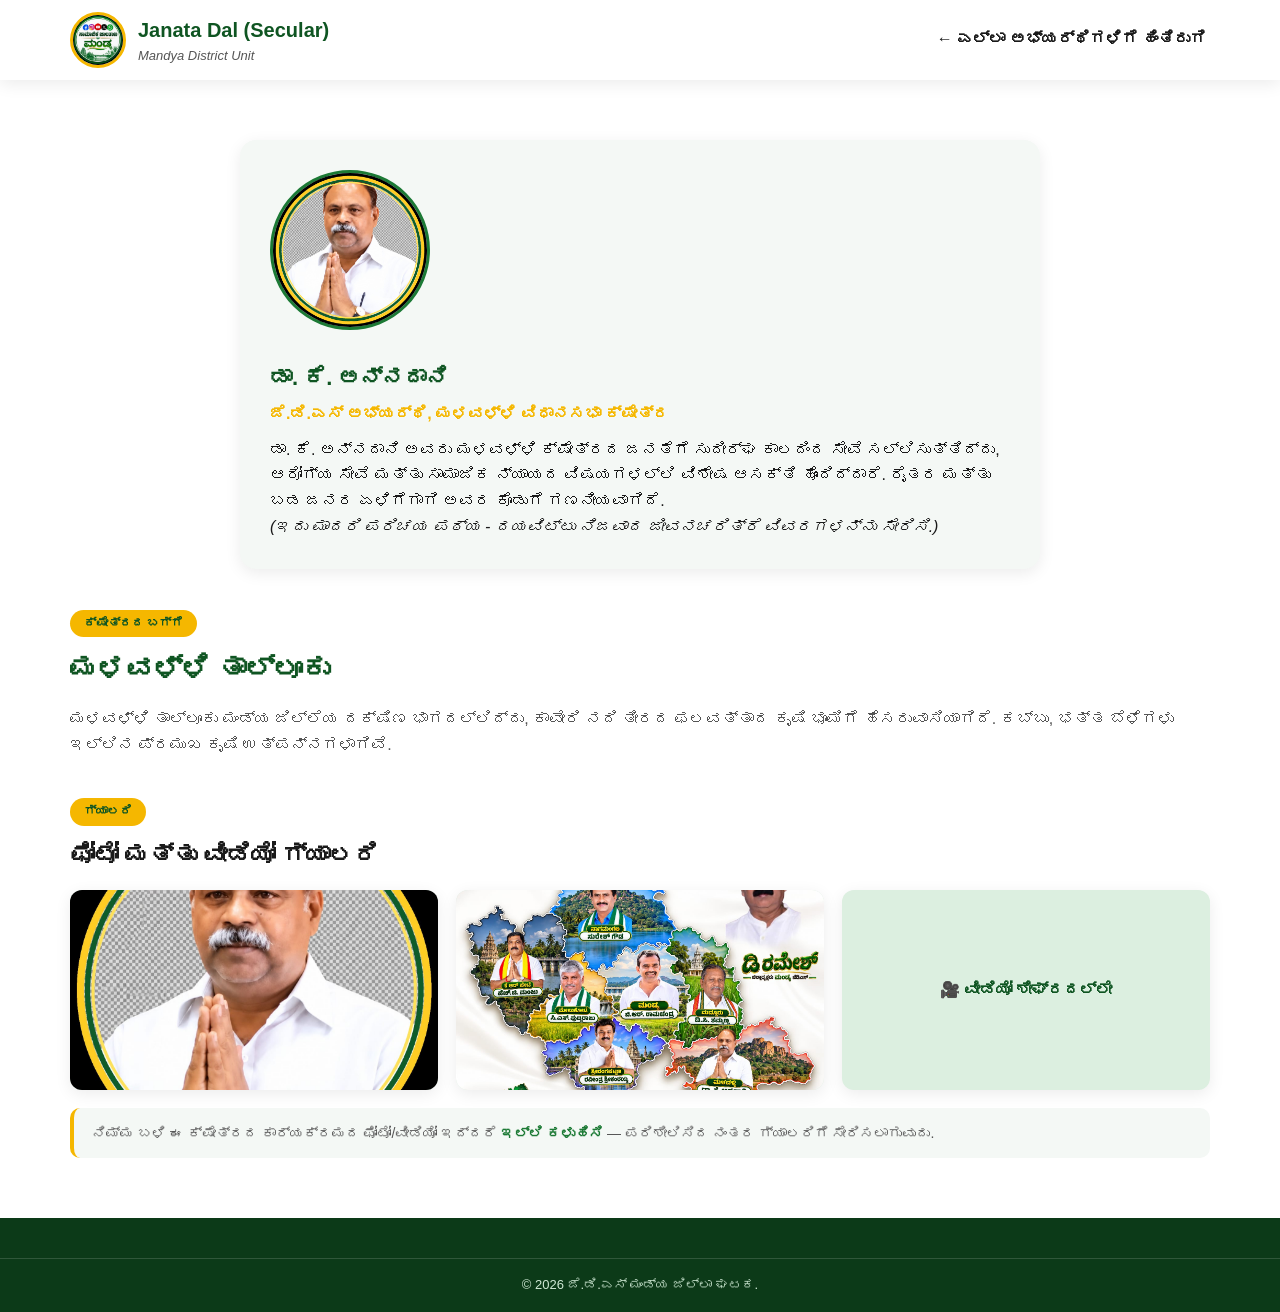
<file: candidates/malavalli.html>
<!DOCTYPE html>
<html lang="kn">
<head>
<meta charset="UTF-8">
<meta name="viewport" content="width=device-width, initial-scale=1.0">
<title>ಡಾ. ಕೆ. ಅನ್ನದಾನಿ - ಮಳವಳ್ಳಿ ಕ್ಷೇತ್ರ | ಜೆ.ಡಿ.ಎಸ್</title>
<link rel="stylesheet" href="../style.css">
</head>
<body>
<header class="site-header">
  <div class="container header-inner">
    <div class="logo-block">
      <div class="logo-circle"><img src="../images/dp.jpg" alt="JDS Mandya District" loading="lazy"></div>
      <div class="logo-text">
        <h1>Janata Dal (Secular)</h1>
        <p><em>Mandya District Unit</em></p>
      </div>
    </div>
    <nav class="main-nav" style="display:flex">
      <a href="../index.html#mlas">← ಎಲ್ಲಾ ಅಭ್ಯರ್ಥಿಗಳಿಗೆ ಹಿಂತಿರುಗಿ</a>
    </nav>
  </div>
</header>

<section class="section president-section">
  <div class="container">
    <div class="president-card">
      <div class="president-photo"><img src="../images/malavalli.jpg" alt="ಡಾ. ಕೆ. ಅನ್ನದಾನಿ" loading="lazy"></div>
      <div class="president-info">
        <h3>ಡಾ. ಕೆ. ಅನ್ನದಾನಿ</h3>
        <p class="designation">ಜೆ.ಡಿ.ಎಸ್ ಅಭ್ಯರ್ಥಿ, ಮಳವಳ್ಳಿ ವಿಧಾನಸಭಾ ಕ್ಷೇತ್ರ</p>
        <p>ಡಾ. ಕೆ. ಅನ್ನದಾನಿ ಅವರು ಮಳವಳ್ಳಿ ಕ್ಷೇತ್ರದ ಜನತೆಗೆ ಸುದೀರ್ಘ ಕಾಲದಿಂದ ಸೇವೆ ಸಲ್ಲಿಸುತ್ತಿದ್ದು, ಆರೋಗ್ಯ ಸೇವೆ ಮತ್ತು ಸಾಮಾಜಿಕ ನ್ಯಾಯದ ವಿಷಯಗಳಲ್ಲಿ ವಿಶೇಷ ಆಸಕ್ತಿ ಹೊಂದಿದ್ದಾರೆ. ರೈತರ ಮತ್ತು ಬಡ ಜನರ ಏಳಿಗೆಗಾಗಿ ಅವರ ಕೊಡುಗೆ ಗಣನೀಯವಾಗಿದೆ.</p>
        <p><em>(ಇದು ಮಾದರಿ ಪರಿಚಯ ಪಠ್ಯ - ದಯವಿಟ್ಟು ನಿಜವಾದ ಜೀವನಚರಿತ್ರೆ ವಿವರಗಳನ್ನು ಸೇರಿಸಿ.)</em></p>
      </div>
    </div>

    <div class="about-text" style="margin-top:40px;">
      <span class="tag">ಕ್ಷೇತ್ರದ ಬಗ್ಗೆ</span>
      <h2>ಮಳವಳ್ಳಿ ತಾಲ್ಲೂಕು</h2>
      <p>ಮಳವಳ್ಳಿ ತಾಲ್ಲೂಕು ಮಂಡ್ಯ ಜಿಲ್ಲೆಯ ದಕ್ಷಿಣ ಭಾಗದಲ್ಲಿದ್ದು, ಕಾವೇರಿ ನದಿ ತೀರದ ಫಲವತ್ತಾದ ಕೃಷಿ ಭೂಮಿಗೆ ಹೆಸರುವಾಸಿಯಾಗಿದೆ. ಕಬ್ಬು, ಭತ್ತ ಬೆಳೆಗಳು ಇಲ್ಲಿನ ಪ್ರಮುಖ ಕೃಷಿ ಉತ್ಪನ್ನಗಳಾಗಿವೆ.</p>
    </div>
    <div class="gallery-section" style="margin-top:40px;">
      <span class="tag">ಗ್ಯಾಲರಿ</span>
      <h2>ಫೋಟೋ ಮತ್ತು ವೀಡಿಯೋ ಗ್ಯಾಲರಿ</h2>
      <div class="gallery-grid">
        <div class="gallery-item"><img src="../images/malavalli.jpg" alt="ಡಾ. ಕೆ. ಅನ್ನದಾನಿ" loading="lazy"></div>
        <div class="gallery-item"><img src="../images/mandya-team.jpg" alt="ಕಾರ್ಯಕ್ರಮದ ಚಿತ್ರ" loading="lazy"></div>
        <div class="gallery-item gallery-video">🎥 ವೀಡಿಯೋ ಶೀಘ್ರದಲ್ಲೇ</div>
      </div>
      <p class="gallery-upload-note">ನಿಮ್ಮ ಬಳಿ ಈ ಕ್ಷೇತ್ರದ ಕಾರ್ಯಕ್ರಮದ ಫೋಟೋ/ವೀಡಿಯೋ ಇದ್ದರೆ <a href="mailto:photos@mandyajds.example?subject=Gallery%20Submission%20-%20Malavalli">ಇಲ್ಲಿ ಕಳುಹಿಸಿ</a> — ಪರಿಶೀಲಿಸಿದ ನಂತರ ಗ್ಯಾಲರಿಗೆ ಸೇರಿಸಲಾಗುವುದು.</p>
    </div>  </div>
</section>

<footer class="site-footer">
  <div class="footer-bottom">
    <p>© 2026 ಜೆ.ಡಿ.ಎಸ್ ಮಂಡ್ಯ ಜಿಲ್ಲಾ ಘಟಕ.</p>
  </div>
</footer>
</body>
</html>
</file>
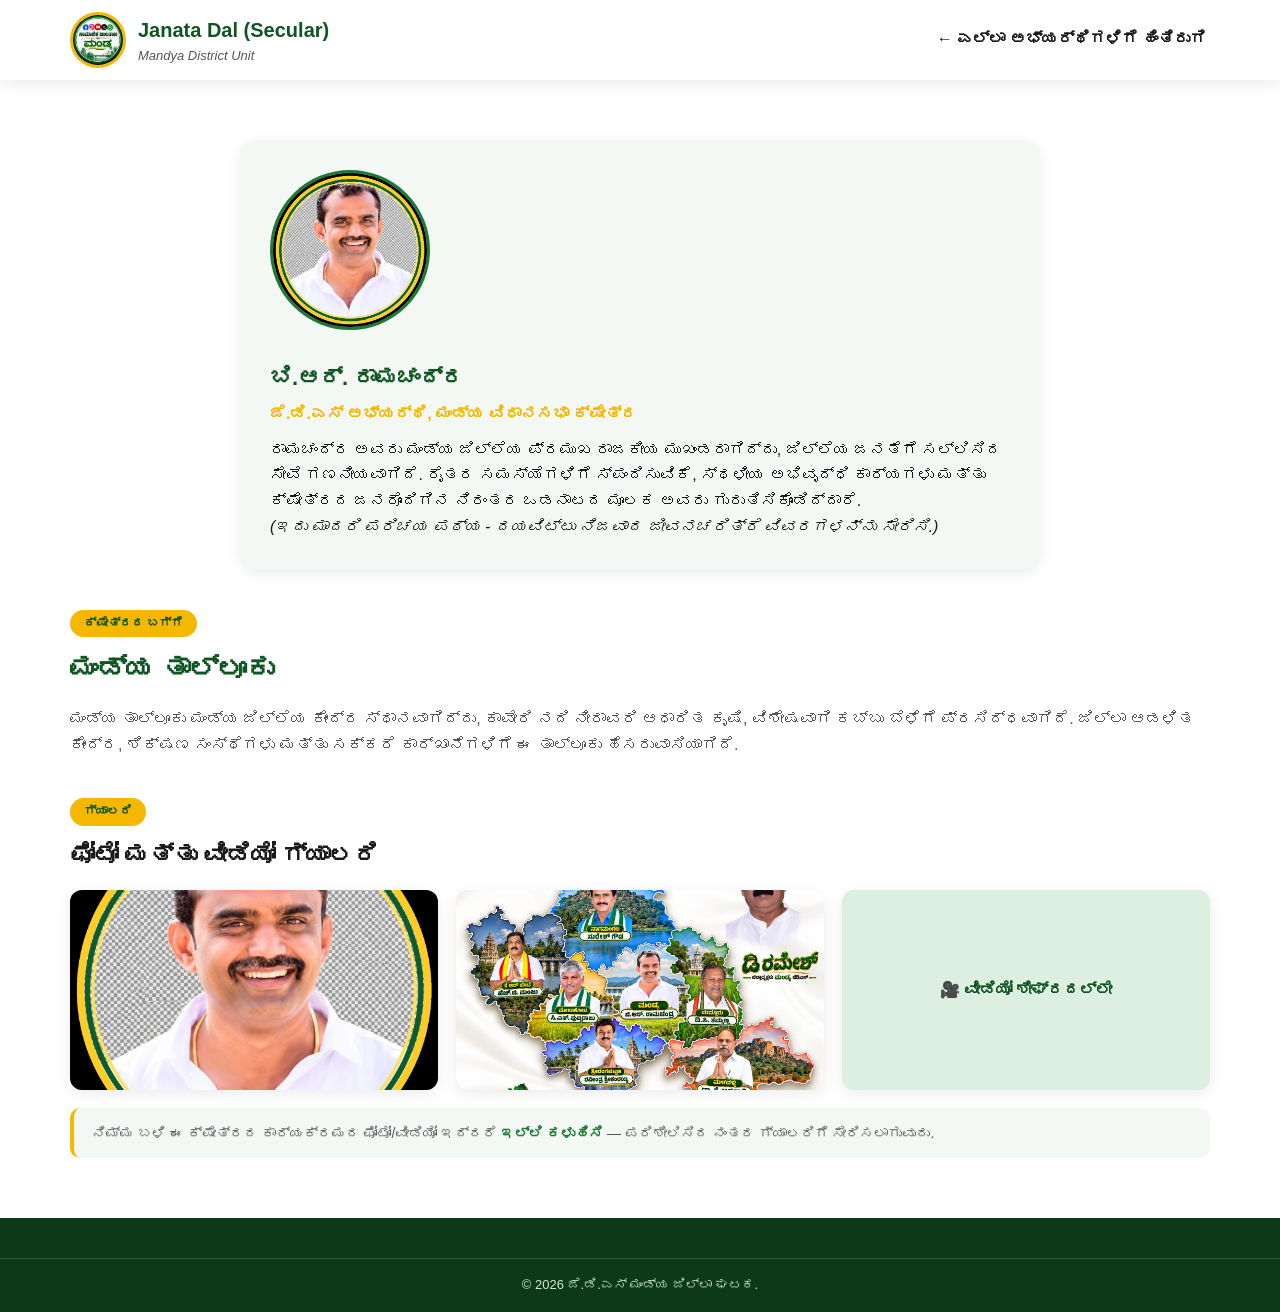
<file: candidates/mandya.html>
<!DOCTYPE html>
<html lang="kn">
<head>
<meta charset="UTF-8">
<meta name="viewport" content="width=device-width, initial-scale=1.0">
<title>ಬಿ.ಆರ್. ರಾಮಚಂದ್ರ - ಮಂಡ್ಯ ಕ್ಷೇತ್ರ | ಜೆ.ಡಿ.ಎಸ್</title>
<link rel="stylesheet" href="../style.css">
</head>
<body>
<header class="site-header">
  <div class="container header-inner">
    <div class="logo-block">
      <div class="logo-circle"><img src="../images/dp.jpg" alt="JDS Mandya District" loading="lazy"></div>
      <div class="logo-text">
        <h1>Janata Dal (Secular)</h1>
        <p><em>Mandya District Unit</em></p>
      </div>
    </div>
    <nav class="main-nav" style="display:flex">
      <a href="../index.html#mlas">← ಎಲ್ಲಾ ಅಭ್ಯರ್ಥಿಗಳಿಗೆ ಹಿಂತಿರುಗಿ</a>
    </nav>
  </div>
</header>

<section class="section president-section">
  <div class="container">
    <div class="president-card">
      <div class="president-photo"><img src="../images/mandya.jpg" alt="ಬಿ.ಆರ್. ರಾಮಚಂದ್ರ" loading="lazy"></div>
      <div class="president-info">
        <h3>ಬಿ.ಆರ್. ರಾಮಚಂದ್ರ</h3>
        <p class="designation">ಜೆ.ಡಿ.ಎಸ್ ಅಭ್ಯರ್ಥಿ, ಮಂಡ್ಯ ವಿಧಾನಸಭಾ ಕ್ಷೇತ್ರ</p>
        <p>ರಾಮಚಂದ್ರ ಅವರು ಮಂಡ್ಯ ಜಿಲ್ಲೆಯ ಪ್ರಮುಖ ರಾಜಕೀಯ ಮುಖಂಡರಾಗಿದ್ದು, ಜಿಲ್ಲೆಯ ಜನತೆಗೆ ಸಲ್ಲಿಸಿದ ಸೇವೆ ಗಣನೀಯವಾಗಿದೆ. ರೈತರ ಸಮಸ್ಯೆಗಳಿಗೆ ಸ್ಪಂದಿಸುವಿಕೆ, ಸ್ಥಳೀಯ ಅಭಿವೃದ್ಧಿ ಕಾರ್ಯಗಳು ಮತ್ತು ಕ್ಷೇತ್ರದ ಜನರೊಂದಿಗಿನ ನಿರಂತರ ಒಡನಾಟದ ಮೂಲಕ ಅವರು ಗುರುತಿಸಿಕೊಂಡಿದ್ದಾರೆ.</p>
        <p><em>(ಇದು ಮಾದರಿ ಪರಿಚಯ ಪಠ್ಯ - ದಯವಿಟ್ಟು ನಿಜವಾದ ಜೀವನಚರಿತ್ರೆ ವಿವರಗಳನ್ನು ಸೇರಿಸಿ.)</em></p>
      </div>
    </div>

    <div class="about-text" style="margin-top:40px;">
      <span class="tag">ಕ್ಷೇತ್ರದ ಬಗ್ಗೆ</span>
      <h2>ಮಂಡ್ಯ ತಾಲ್ಲೂಕು</h2>
      <p>ಮಂಡ್ಯ ತಾಲ್ಲೂಕು ಮಂಡ್ಯ ಜಿಲ್ಲೆಯ ಕೇಂದ್ರ ಸ್ಥಾನವಾಗಿದ್ದು, ಕಾವೇರಿ ನದಿ ನೀರಾವರಿ ಆಧಾರಿತ ಕೃಷಿ, ವಿಶೇಷವಾಗಿ ಕಬ್ಬು ಬೆಳೆಗೆ ಪ್ರಸಿದ್ಧವಾಗಿದೆ. ಜಿಲ್ಲಾ ಆಡಳಿತ ಕೇಂದ್ರ, ಶಿಕ್ಷಣ ಸಂಸ್ಥೆಗಳು ಮತ್ತು ಸಕ್ಕರೆ ಕಾರ್ಖಾನೆಗಳಿಗೆ ಈ ತಾಲ್ಲೂಕು ಹೆಸರುವಾಸಿಯಾಗಿದೆ.</p>
    </div>

    <div class="gallery-section" style="margin-top:40px;">
      <span class="tag">ಗ್ಯಾಲರಿ</span>
      <h2>ಫೋಟೋ ಮತ್ತು ವೀಡಿಯೋ ಗ್ಯಾಲರಿ</h2>
      <div class="gallery-grid">
        <div class="gallery-item"><img src="../images/mandya.jpg" alt="ಬಿ.ಆರ್. ರಾಮಚಂದ್ರ" loading="lazy"></div>
        <div class="gallery-item"><img src="../images/mandya-team.jpg" alt="ಕಾರ್ಯಕ್ರಮದ ಚಿತ್ರ" loading="lazy"></div>
        <div class="gallery-item gallery-video">🎥 ವೀಡಿಯೋ ಶೀಘ್ರದಲ್ಲೇ</div>
      </div>
      <p class="gallery-upload-note">ನಿಮ್ಮ ಬಳಿ ಈ ಕ್ಷೇತ್ರದ ಕಾರ್ಯಕ್ರಮದ ಫೋಟೋ/ವೀಡಿಯೋ ಇದ್ದರೆ <a href="mailto:photos@mandyajds.example?subject=Gallery%20Submission%20-%20Mandya">ಇಲ್ಲಿ ಕಳುಹಿಸಿ</a> — ಪರಿಶೀಲಿಸಿದ ನಂತರ ಗ್ಯಾಲರಿಗೆ ಸೇರಿಸಲಾಗುವುದು.</p>
    </div>
  </div>
</section>

<footer class="site-footer">
  <div class="footer-bottom">
    <p>© 2026 ಜೆ.ಡಿ.ಎಸ್ ಮಂಡ್ಯ ಜಿಲ್ಲಾ ಘಟಕ.</p>
  </div>
</footer>
</body>
</html>
</file>
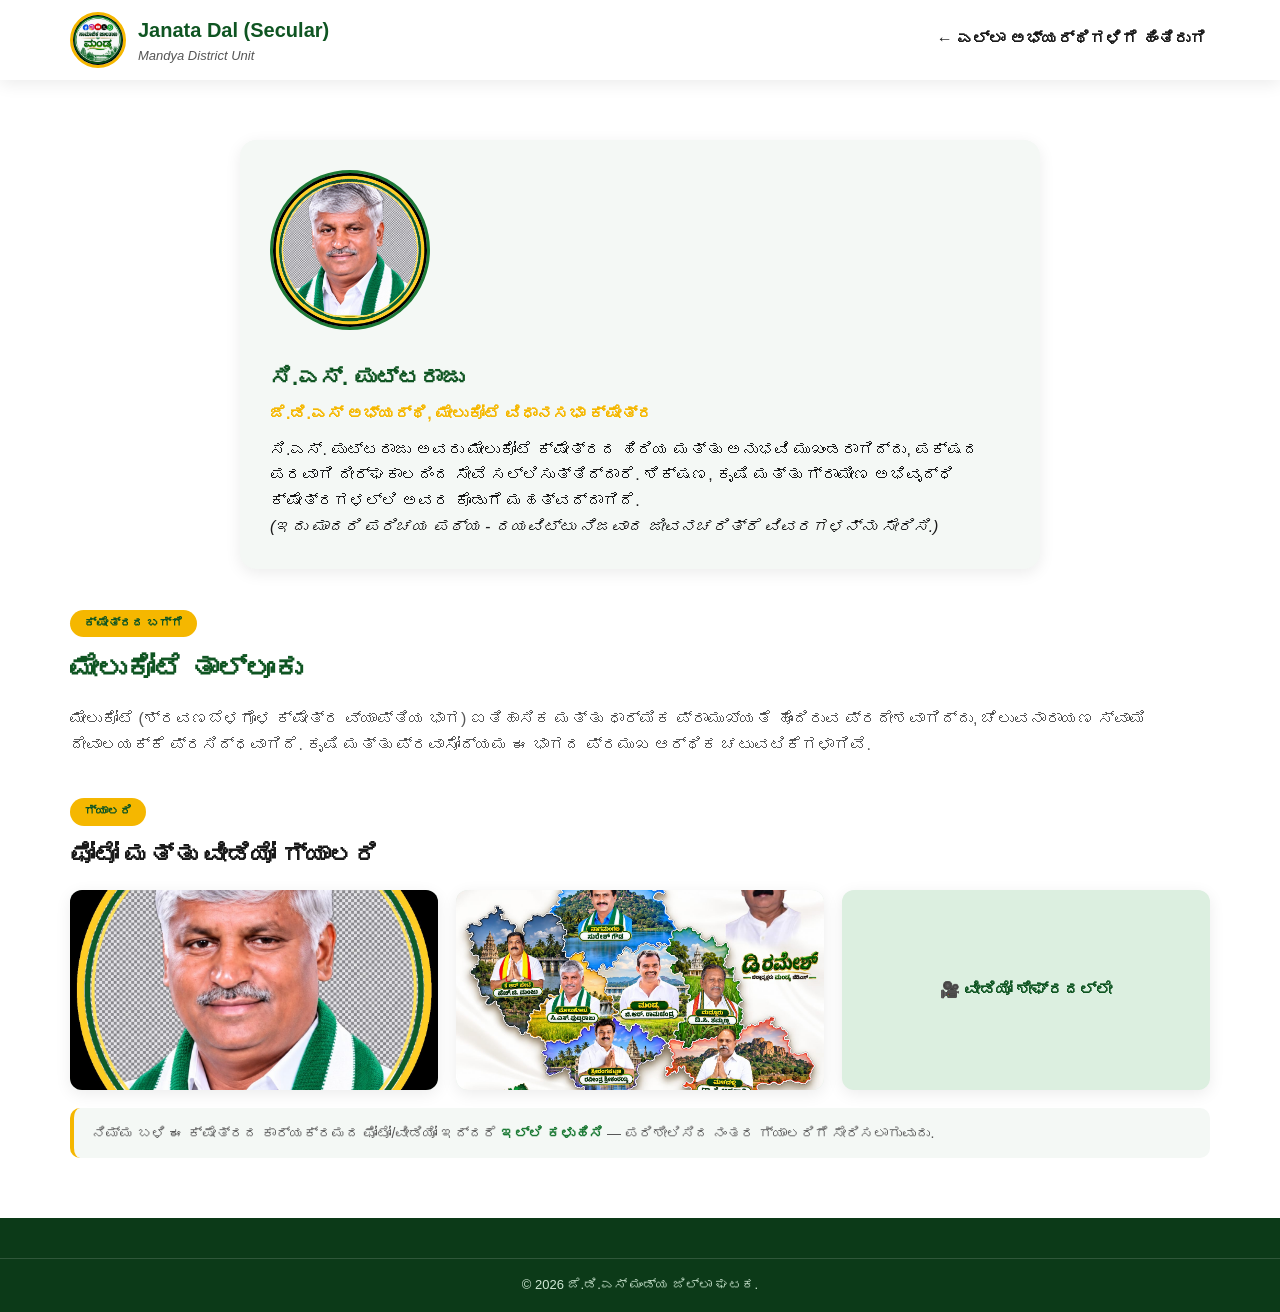
<file: candidates/melukote.html>
<!DOCTYPE html>
<html lang="kn">
<head>
<meta charset="UTF-8">
<meta name="viewport" content="width=device-width, initial-scale=1.0">
<title>ಸಿ.ಎಸ್. ಪುಟ್ಟರಾಜು - ಮೇಲುಕೋಟೆ ಕ್ಷೇತ್ರ | ಜೆ.ಡಿ.ಎಸ್</title>
<link rel="stylesheet" href="../style.css">
</head>
<body>
<header class="site-header">
  <div class="container header-inner">
    <div class="logo-block">
      <div class="logo-circle"><img src="../images/dp.jpg" alt="JDS Mandya District" loading="lazy"></div>
      <div class="logo-text">
        <h1>Janata Dal (Secular)</h1>
        <p><em>Mandya District Unit</em></p>
      </div>
    </div>
    <nav class="main-nav" style="display:flex">
      <a href="../index.html#mlas">← ಎಲ್ಲಾ ಅಭ್ಯರ್ಥಿಗಳಿಗೆ ಹಿಂತಿರುಗಿ</a>
    </nav>
  </div>
</header>

<section class="section president-section">
  <div class="container">
    <div class="president-card">
      <div class="president-photo"><img src="../images/melukote.jpg" alt="ಸಿ.ಎಸ್. ಪುಟ್ಟರಾಜು" loading="lazy"></div>
      <div class="president-info">
        <h3>ಸಿ.ಎಸ್. ಪುಟ್ಟರಾಜು</h3>
        <p class="designation">ಜೆ.ಡಿ.ಎಸ್ ಅಭ್ಯರ್ಥಿ, ಮೇಲುಕೋಟೆ ವಿಧಾನಸಭಾ ಕ್ಷೇತ್ರ</p>
        <p>ಸಿ.ಎಸ್. ಪುಟ್ಟರಾಜು ಅವರು ಮೇಲುಕೋಟೆ ಕ್ಷೇತ್ರದ ಹಿರಿಯ ಮತ್ತು ಅನುಭವಿ ಮುಖಂಡರಾಗಿದ್ದು, ಪಕ್ಷದ ಪರವಾಗಿ ದೀರ್ಘಕಾಲದಿಂದ ಸೇವೆ ಸಲ್ಲಿಸುತ್ತಿದ್ದಾರೆ. ಶಿಕ್ಷಣ, ಕೃಷಿ ಮತ್ತು ಗ್ರಾಮೀಣ ಅಭಿವೃದ್ಧಿ ಕ್ಷೇತ್ರಗಳಲ್ಲಿ ಅವರ ಕೊಡುಗೆ ಮಹತ್ವದ್ದಾಗಿದೆ.</p>
        <p><em>(ಇದು ಮಾದರಿ ಪರಿಚಯ ಪಠ್ಯ - ದಯವಿಟ್ಟು ನಿಜವಾದ ಜೀವನಚರಿತ್ರೆ ವಿವರಗಳನ್ನು ಸೇರಿಸಿ.)</em></p>
      </div>
    </div>

    <div class="about-text" style="margin-top:40px;">
      <span class="tag">ಕ್ಷೇತ್ರದ ಬಗ್ಗೆ</span>
      <h2>ಮೇಲುಕೋಟೆ ತಾಲ್ಲೂಕು</h2>
      <p>ಮೇಲುಕೋಟೆ (ಶ್ರವಣಬೆಳಗೊಳ ಕ್ಷೇತ್ರ ವ್ಯಾಪ್ತಿಯ ಭಾಗ) ಐತಿಹಾಸಿಕ ಮತ್ತು ಧಾರ್ಮಿಕ ಪ್ರಾಮುಖ್ಯತೆ ಹೊಂದಿರುವ ಪ್ರದೇಶವಾಗಿದ್ದು, ಚೆಲುವನಾರಾಯಣ ಸ್ವಾಮಿ ದೇವಾಲಯಕ್ಕೆ ಪ್ರಸಿದ್ಧವಾಗಿದೆ. ಕೃಷಿ ಮತ್ತು ಪ್ರವಾಸೋದ್ಯಮ ಈ ಭಾಗದ ಪ್ರಮುಖ ಆರ್ಥಿಕ ಚಟುವಟಿಕೆಗಳಾಗಿವೆ.</p>
    </div>
    <div class="gallery-section" style="margin-top:40px;">
      <span class="tag">ಗ್ಯಾಲರಿ</span>
      <h2>ಫೋಟೋ ಮತ್ತು ವೀಡಿಯೋ ಗ್ಯಾಲರಿ</h2>
      <div class="gallery-grid">
        <div class="gallery-item"><img src="../images/melukote.jpg" alt="ಸಿ.ಎಸ್. ಪುಟ್ಟರಾಜು" loading="lazy"></div>
        <div class="gallery-item"><img src="../images/mandya-team.jpg" alt="ಕಾರ್ಯಕ್ರಮದ ಚಿತ್ರ" loading="lazy"></div>
        <div class="gallery-item gallery-video">🎥 ವೀಡಿಯೋ ಶೀಘ್ರದಲ್ಲೇ</div>
      </div>
      <p class="gallery-upload-note">ನಿಮ್ಮ ಬಳಿ ಈ ಕ್ಷೇತ್ರದ ಕಾರ್ಯಕ್ರಮದ ಫೋಟೋ/ವೀಡಿಯೋ ಇದ್ದರೆ <a href="mailto:photos@mandyajds.example?subject=Gallery%20Submission%20-%20Melukote">ಇಲ್ಲಿ ಕಳುಹಿಸಿ</a> — ಪರಿಶೀಲಿಸಿದ ನಂತರ ಗ್ಯಾಲರಿಗೆ ಸೇರಿಸಲಾಗುವುದು.</p>
    </div>  </div>
</section>

<footer class="site-footer">
  <div class="footer-bottom">
    <p>© 2026 ಜೆ.ಡಿ.ಎಸ್ ಮಂಡ್ಯ ಜಿಲ್ಲಾ ಘಟಕ.</p>
  </div>
</footer>
</body>
</html>
</file>
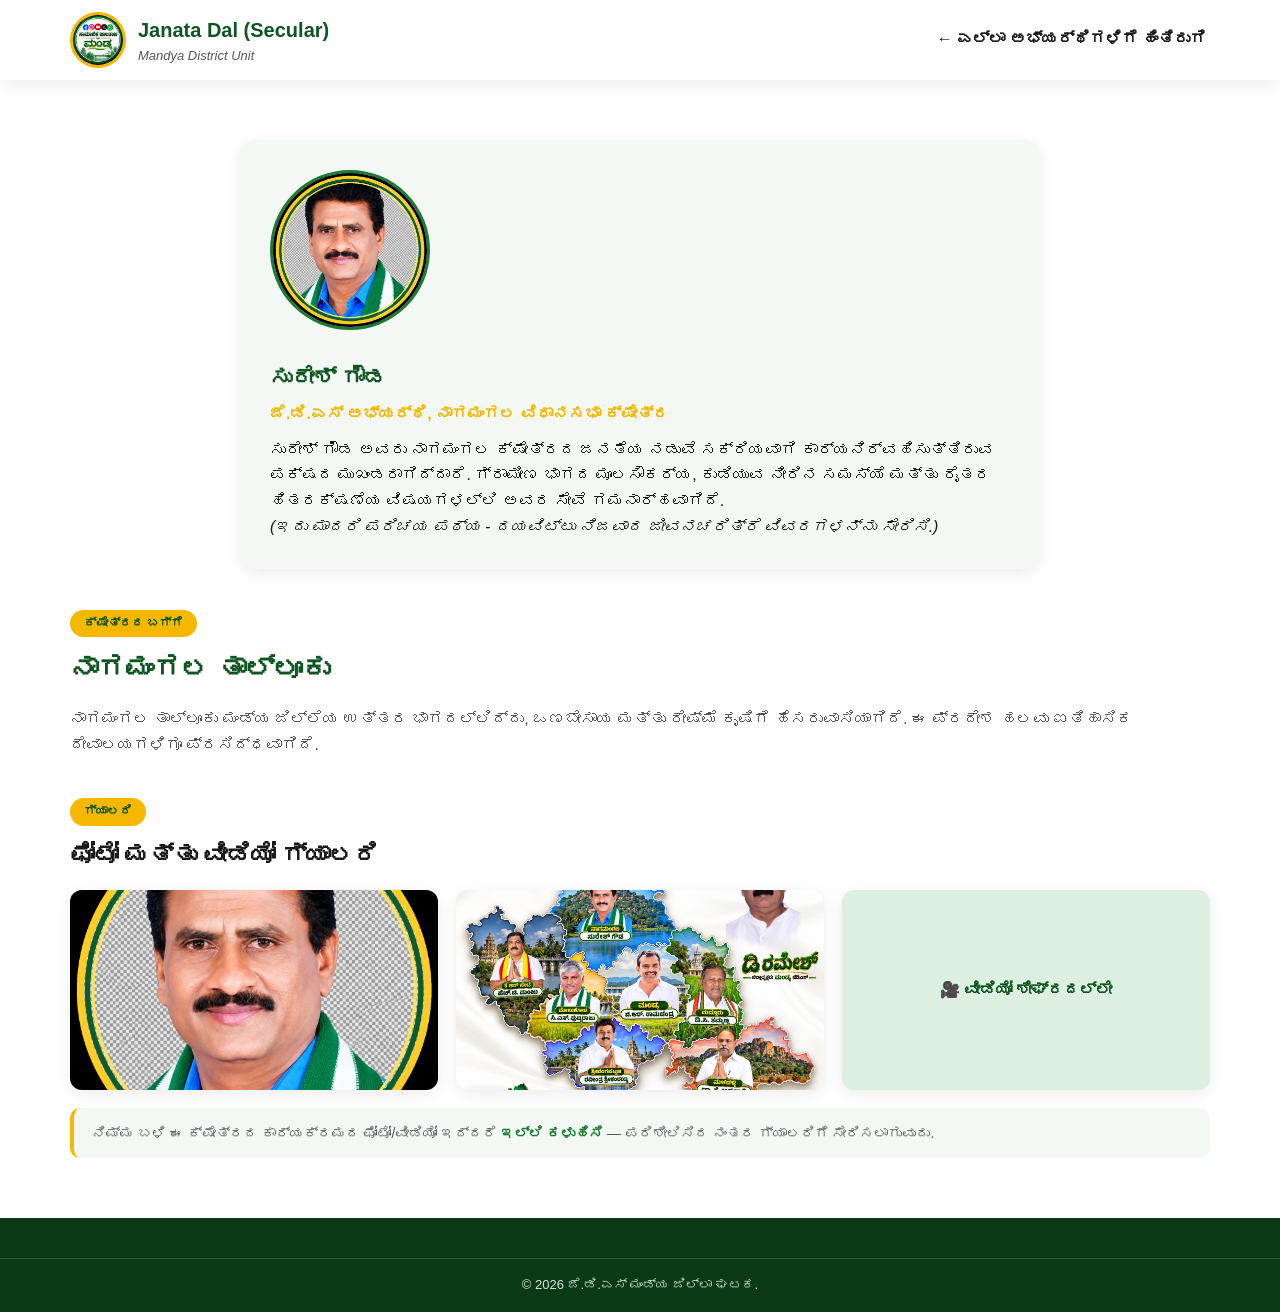
<file: candidates/nagamangala.html>
<!DOCTYPE html>
<html lang="kn">
<head>
<meta charset="UTF-8">
<meta name="viewport" content="width=device-width, initial-scale=1.0">
<title>ಸುರೇಶ್ ಗೌಡ - ನಾಗಮಂಗಲ ಕ್ಷೇತ್ರ | ಜೆ.ಡಿ.ಎಸ್</title>
<link rel="stylesheet" href="../style.css">
</head>
<body>
<header class="site-header">
  <div class="container header-inner">
    <div class="logo-block">
      <div class="logo-circle"><img src="../images/dp.jpg" alt="JDS Mandya District" loading="lazy"></div>
      <div class="logo-text">
        <h1>Janata Dal (Secular)</h1>
        <p><em>Mandya District Unit</em></p>
      </div>
    </div>
    <nav class="main-nav" style="display:flex">
      <a href="../index.html#mlas">← ಎಲ್ಲಾ ಅಭ್ಯರ್ಥಿಗಳಿಗೆ ಹಿಂತಿರುಗಿ</a>
    </nav>
  </div>
</header>

<section class="section president-section">
  <div class="container">
    <div class="president-card">
      <div class="president-photo"><img src="../images/nagamangala.jpg" alt="ಸುರೇಶ್ ಗೌಡ" loading="lazy"></div>
      <div class="president-info">
        <h3>ಸುರೇಶ್ ಗೌಡ</h3>
        <p class="designation">ಜೆ.ಡಿ.ಎಸ್ ಅಭ್ಯರ್ಥಿ, ನಾಗಮಂಗಲ ವಿಧಾನಸಭಾ ಕ್ಷೇತ್ರ</p>
        <p>ಸುರೇಶ್ ಗೌಡ ಅವರು ನಾಗಮಂಗಲ ಕ್ಷೇತ್ರದ ಜನತೆಯ ನಡುವೆ ಸಕ್ರಿಯವಾಗಿ ಕಾರ್ಯನಿರ್ವಹಿಸುತ್ತಿರುವ ಪಕ್ಷದ ಮುಖಂಡರಾಗಿದ್ದಾರೆ. ಗ್ರಾಮೀಣ ಭಾಗದ ಮೂಲಸೌಕರ್ಯ, ಕುಡಿಯುವ ನೀರಿನ ಸಮಸ್ಯೆ ಮತ್ತು ರೈತರ ಹಿತರಕ್ಷಣೆಯ ವಿಷಯಗಳಲ್ಲಿ ಅವರ ಸೇವೆ ಗಮನಾರ್ಹವಾಗಿದೆ.</p>
        <p><em>(ಇದು ಮಾದರಿ ಪರಿಚಯ ಪಠ್ಯ - ದಯವಿಟ್ಟು ನಿಜವಾದ ಜೀವನಚರಿತ್ರೆ ವಿವರಗಳನ್ನು ಸೇರಿಸಿ.)</em></p>
      </div>
    </div>

    <div class="about-text" style="margin-top:40px;">
      <span class="tag">ಕ್ಷೇತ್ರದ ಬಗ್ಗೆ</span>
      <h2>ನಾಗಮಂಗಲ ತಾಲ್ಲೂಕು</h2>
      <p>ನಾಗಮಂಗಲ ತಾಲ್ಲೂಕು ಮಂಡ್ಯ ಜಿಲ್ಲೆಯ ಉತ್ತರ ಭಾಗದಲ್ಲಿದ್ದು, ಒಣಬೇಸಾಯ ಮತ್ತು ರೇಷ್ಮೆ ಕೃಷಿಗೆ ಹೆಸರುವಾಸಿಯಾಗಿದೆ. ಈ ಪ್ರದೇಶ ಹಲವು ಐತಿಹಾಸಿಕ ದೇವಾಲಯಗಳಿಗೂ ಪ್ರಸಿದ್ಧವಾಗಿದೆ.</p>
    </div>
    <div class="gallery-section" style="margin-top:40px;">
      <span class="tag">ಗ್ಯಾಲರಿ</span>
      <h2>ಫೋಟೋ ಮತ್ತು ವೀಡಿಯೋ ಗ್ಯಾಲರಿ</h2>
      <div class="gallery-grid">
        <div class="gallery-item"><img src="../images/nagamangala.jpg" alt="ಸುರೇಶ್ ಗೌಡ" loading="lazy"></div>
        <div class="gallery-item"><img src="../images/mandya-team.jpg" alt="ಕಾರ್ಯಕ್ರಮದ ಚಿತ್ರ" loading="lazy"></div>
        <div class="gallery-item gallery-video">🎥 ವೀಡಿಯೋ ಶೀಘ್ರದಲ್ಲೇ</div>
      </div>
      <p class="gallery-upload-note">ನಿಮ್ಮ ಬಳಿ ಈ ಕ್ಷೇತ್ರದ ಕಾರ್ಯಕ್ರಮದ ಫೋಟೋ/ವೀಡಿಯೋ ಇದ್ದರೆ <a href="mailto:photos@mandyajds.example?subject=Gallery%20Submission%20-%20Nagamangala">ಇಲ್ಲಿ ಕಳುಹಿಸಿ</a> — ಪರಿಶೀಲಿಸಿದ ನಂತರ ಗ್ಯಾಲರಿಗೆ ಸೇರಿಸಲಾಗುವುದು.</p>
    </div>  </div>
</section>

<footer class="site-footer">
  <div class="footer-bottom">
    <p>© 2026 ಜೆ.ಡಿ.ಎಸ್ ಮಂಡ್ಯ ಜಿಲ್ಲಾ ಘಟಕ.</p>
  </div>
</footer>
</body>
</html>
</file>
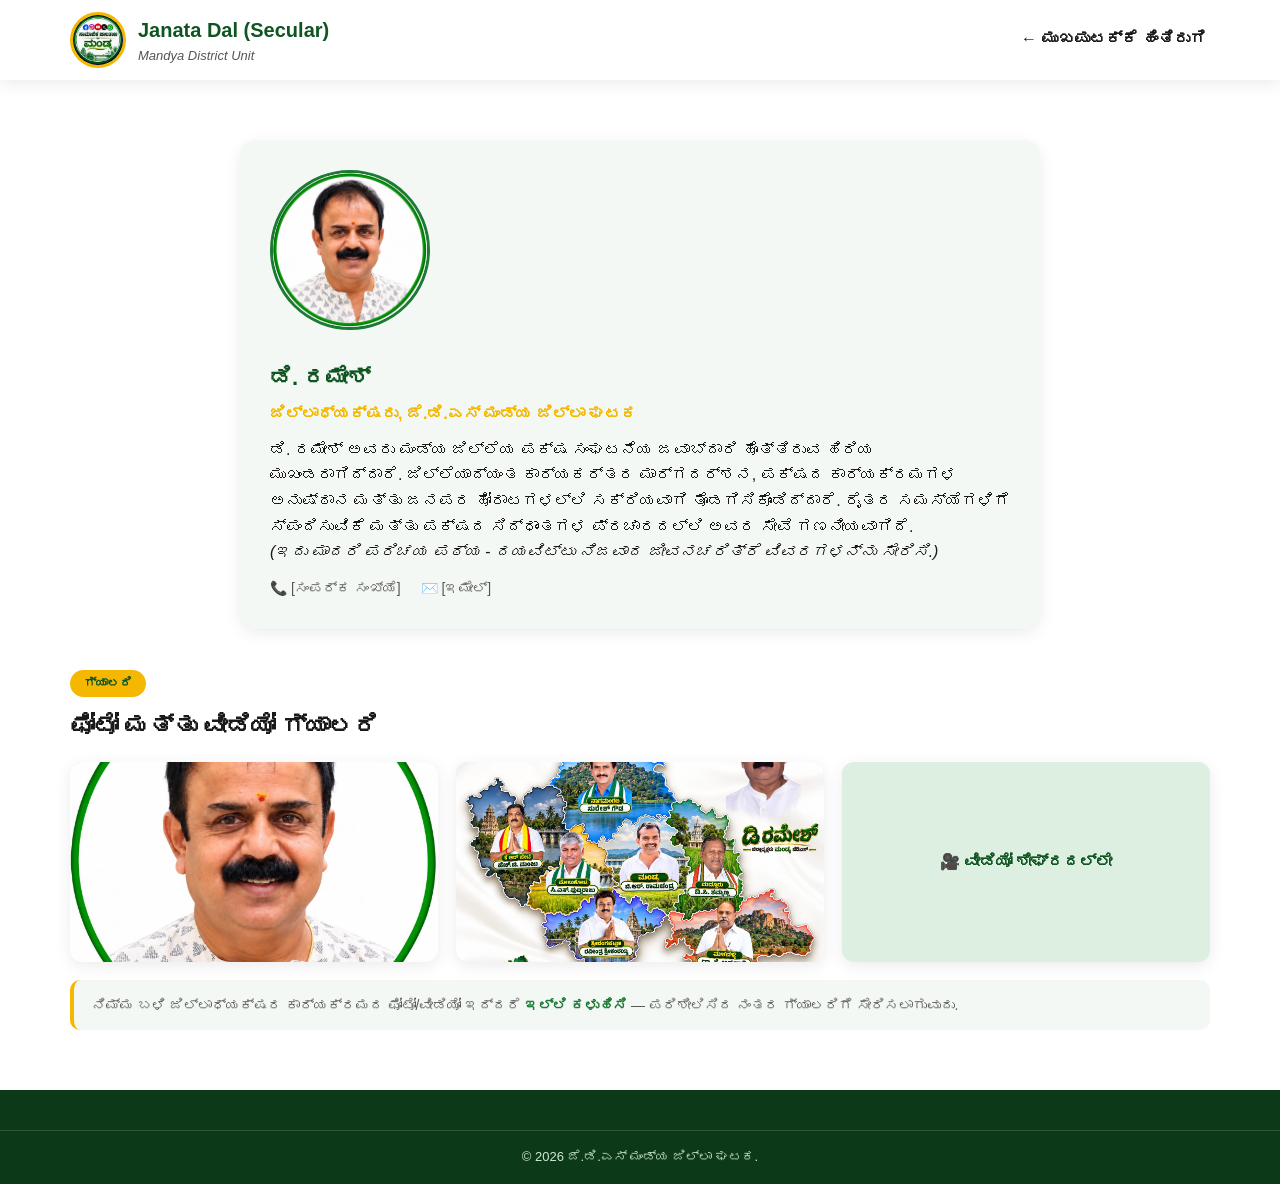
<file: candidates/president.html>
<!DOCTYPE html>
<html lang="kn">
<head>
<meta charset="UTF-8">
<meta name="viewport" content="width=device-width, initial-scale=1.0">
<title>ಡಿ. ರಮೇಶ್ - ಜಿಲ್ಲಾಧ್ಯಕ್ಷರು | ಜೆ.ಡಿ.ಎಸ್ ಮಂಡ್ಯ</title>
<link rel="stylesheet" href="../style.css">
</head>
<body>
<header class="site-header">
  <div class="container header-inner">
    <div class="logo-block">
      <div class="logo-circle"><img src="../images/dp.jpg" alt="JDS Mandya District" loading="lazy"></div>
      <div class="logo-text">
        <h1>Janata Dal (Secular)</h1>
        <p><em>Mandya District Unit</em></p>
      </div>
    </div>
    <nav class="main-nav" style="display:flex">
      <a href="../index.html#president">← ಮುಖಪುಟಕ್ಕೆ ಹಿಂತಿರುಗಿ</a>
    </nav>
  </div>
</header>

<section class="section president-section">
  <div class="container">
    <div class="president-card">
      <div class="president-photo"><img src="../images/president.jpg" alt="ಡಿ. ರಮೇಶ್" loading="lazy"></div>
      <div class="president-info">
        <h3>ಡಿ. ರಮೇಶ್</h3>
        <p class="designation">ಜಿಲ್ಲಾಧ್ಯಕ್ಷರು, ಜೆ.ಡಿ.ಎಸ್ ಮಂಡ್ಯ ಜಿಲ್ಲಾ ಘಟಕ</p>
        <p>ಡಿ. ರಮೇಶ್ ಅವರು ಮಂಡ್ಯ ಜಿಲ್ಲೆಯ ಪಕ್ಷ ಸಂಘಟನೆಯ ಜವಾಬ್ದಾರಿ ಹೊತ್ತಿರುವ ಹಿರಿಯ ಮುಖಂಡರಾಗಿದ್ದಾರೆ. ಜಿಲ್ಲೆಯಾದ್ಯಂತ ಕಾರ್ಯಕರ್ತರ ಮಾರ್ಗದರ್ಶನ, ಪಕ್ಷದ ಕಾರ್ಯಕ್ರಮಗಳ ಅನುಷ್ಠಾನ ಮತ್ತು ಜನಪರ ಹೋರಾಟಗಳಲ್ಲಿ ಸಕ್ರಿಯವಾಗಿ ತೊಡಗಿಸಿಕೊಂಡಿದ್ದಾರೆ. ರೈತರ ಸಮಸ್ಯೆಗಳಿಗೆ ಸ್ಪಂದಿಸುವಿಕೆ ಮತ್ತು ಪಕ್ಷದ ಸಿದ್ಧಾಂತಗಳ ಪ್ರಚಾರದಲ್ಲಿ ಅವರ ಸೇವೆ ಗಣನೀಯವಾಗಿದೆ.</p>
        <p><em>(ಇದು ಮಾದರಿ ಪರಿಚಯ ಪಠ್ಯ - ದಯವಿಟ್ಟು ನಿಜವಾದ ಜೀವನಚರಿತ್ರೆ ವಿವರಗಳನ್ನು ಸೇರಿಸಿ.)</em></p>
        <div class="contact-mini">
          <span>📞 [ಸಂಪರ್ಕ ಸಂಖ್ಯೆ]</span>
          <span>✉️ [ಇಮೇಲ್]</span>
        </div>
      </div>
    </div>

    <div class="gallery-section" style="margin-top:40px;">
      <span class="tag">ಗ್ಯಾಲರಿ</span>
      <h2>ಫೋಟೋ ಮತ್ತು ವೀಡಿಯೋ ಗ್ಯಾಲರಿ</h2>
      <div class="gallery-grid">
        <div class="gallery-item"><img src="../images/president.jpg" alt="ಡಿ. ರಮೇಶ್" loading="lazy"></div>
        <div class="gallery-item"><img src="../images/mandya-team.jpg" alt="ಕಾರ್ಯಕ್ರಮದ ಚಿತ್ರ" loading="lazy"></div>
        <div class="gallery-item gallery-video">🎥 ವೀಡಿಯೋ ಶೀಘ್ರದಲ್ಲೇ</div>
      </div>
      <p class="gallery-upload-note">ನಿಮ್ಮ ಬಳಿ ಜಿಲ್ಲಾಧ್ಯಕ್ಷರ ಕಾರ್ಯಕ್ರಮದ ಫೋಟೋ/ವೀಡಿಯೋ ಇದ್ದರೆ <a href="mailto:photos@mandyajds.example?subject=Gallery%20Submission%20-%20President">ಇಲ್ಲಿ ಕಳುಹಿಸಿ</a> — ಪರಿಶೀಲಿಸಿದ ನಂತರ ಗ್ಯಾಲರಿಗೆ ಸೇರಿಸಲಾಗುವುದು.</p>
    </div>
  </div>
</section>

<footer class="site-footer">
  <div class="footer-bottom">
    <p>© 2026 ಜೆ.ಡಿ.ಎಸ್ ಮಂಡ್ಯ ಜಿಲ್ಲಾ ಘಟಕ.</p>
  </div>
</footer>
</body>
</html>
</file>
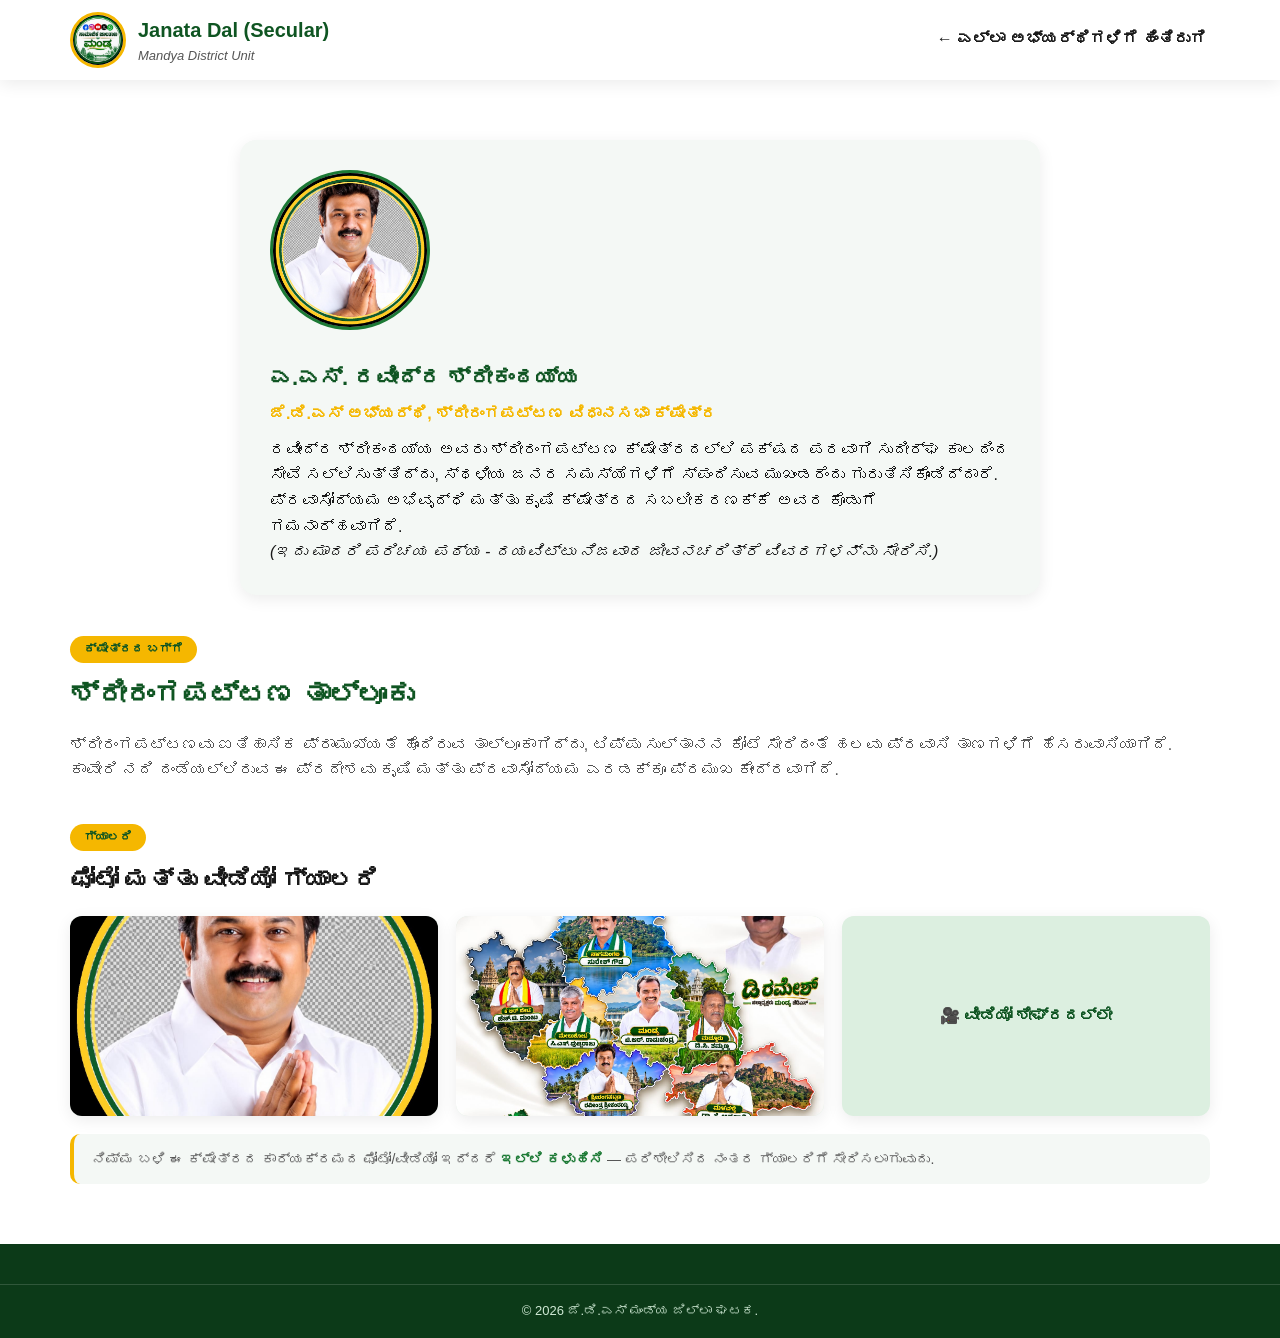
<file: candidates/srirangapatna.html>
<!DOCTYPE html>
<html lang="kn">
<head>
<meta charset="UTF-8">
<meta name="viewport" content="width=device-width, initial-scale=1.0">
<title>ಎ.ಎಸ್. ರವೀಂದ್ರ ಶ್ರೀಕಂಠಯ್ಯ - ಶ್ರೀರಂಗಪಟ್ಟಣ ಕ್ಷೇತ್ರ | ಜೆ.ಡಿ.ಎಸ್</title>
<link rel="stylesheet" href="../style.css">
</head>
<body>
<header class="site-header">
  <div class="container header-inner">
    <div class="logo-block">
      <div class="logo-circle"><img src="../images/dp.jpg" alt="JDS Mandya District" loading="lazy"></div>
      <div class="logo-text">
        <h1>Janata Dal (Secular)</h1>
        <p><em>Mandya District Unit</em></p>
      </div>
    </div>
    <nav class="main-nav" style="display:flex">
      <a href="../index.html#mlas">← ಎಲ್ಲಾ ಅಭ್ಯರ್ಥಿಗಳಿಗೆ ಹಿಂತಿರುಗಿ</a>
    </nav>
  </div>
</header>

<section class="section president-section">
  <div class="container">
    <div class="president-card">
      <div class="president-photo"><img src="../images/srirangapatna.jpg" alt="ಎ.ಎಸ್. ರವೀಂದ್ರ ಶ್ರೀಕಂಠಯ್ಯ" loading="lazy"></div>
      <div class="president-info">
        <h3>ಎ.ಎಸ್. ರವೀಂದ್ರ ಶ್ರೀಕಂಠಯ್ಯ</h3>
        <p class="designation">ಜೆ.ಡಿ.ಎಸ್ ಅಭ್ಯರ್ಥಿ, ಶ್ರೀರಂಗಪಟ್ಟಣ ವಿಧಾನಸಭಾ ಕ್ಷೇತ್ರ</p>
        <p>ರವೀಂದ್ರ ಶ್ರೀಕಂಠಯ್ಯ ಅವರು ಶ್ರೀರಂಗಪಟ್ಟಣ ಕ್ಷೇತ್ರದಲ್ಲಿ ಪಕ್ಷದ ಪರವಾಗಿ ಸುದೀರ್ಘ ಕಾಲದಿಂದ ಸೇವೆ ಸಲ್ಲಿಸುತ್ತಿದ್ದು, ಸ್ಥಳೀಯ ಜನರ ಸಮಸ್ಯೆಗಳಿಗೆ ಸ್ಪಂದಿಸುವ ಮುಖಂಡರೆಂದು ಗುರುತಿಸಿಕೊಂಡಿದ್ದಾರೆ. ಪ್ರವಾಸೋದ್ಯಮ ಅಭಿವೃದ್ಧಿ ಮತ್ತು ಕೃಷಿ ಕ್ಷೇತ್ರದ ಸಬಲೀಕರಣಕ್ಕೆ ಅವರ ಕೊಡುಗೆ ಗಮನಾರ್ಹವಾಗಿದೆ.</p>
        <p><em>(ಇದು ಮಾದರಿ ಪರಿಚಯ ಪಠ್ಯ - ದಯವಿಟ್ಟು ನಿಜವಾದ ಜೀವನಚರಿತ್ರೆ ವಿವರಗಳನ್ನು ಸೇರಿಸಿ.)</em></p>
      </div>
    </div>

    <div class="about-text" style="margin-top:40px;">
      <span class="tag">ಕ್ಷೇತ್ರದ ಬಗ್ಗೆ</span>
      <h2>ಶ್ರೀರಂಗಪಟ್ಟಣ ತಾಲ್ಲೂಕು</h2>
      <p>ಶ್ರೀರಂಗಪಟ್ಟಣವು ಐತಿಹಾಸಿಕ ಪ್ರಾಮುಖ್ಯತೆ ಹೊಂದಿರುವ ತಾಲ್ಲೂಕಾಗಿದ್ದು, ಟಿಪ್ಪು ಸುಲ್ತಾನನ ಕೋಟೆ ಸೇರಿದಂತೆ ಹಲವು ಪ್ರವಾಸಿ ತಾಣಗಳಿಗೆ ಹೆಸರುವಾಸಿಯಾಗಿದೆ. ಕಾವೇರಿ ನದಿ ದಂಡೆಯಲ್ಲಿರುವ ಈ ಪ್ರದೇಶವು ಕೃಷಿ ಮತ್ತು ಪ್ರವಾಸೋದ್ಯಮ ಎರಡಕ್ಕೂ ಪ್ರಮುಖ ಕೇಂದ್ರವಾಗಿದೆ.</p>
    </div>
    <div class="gallery-section" style="margin-top:40px;">
      <span class="tag">ಗ್ಯಾಲರಿ</span>
      <h2>ಫೋಟೋ ಮತ್ತು ವೀಡಿಯೋ ಗ್ಯಾಲರಿ</h2>
      <div class="gallery-grid">
        <div class="gallery-item"><img src="../images/srirangapatna.jpg" alt="ಎ.ಎಸ್. ರವೀಂದ್ರ ಶ್ರೀಕಂಠಯ್ಯ" loading="lazy"></div>
        <div class="gallery-item"><img src="../images/mandya-team.jpg" alt="ಕಾರ್ಯಕ್ರಮದ ಚಿತ್ರ" loading="lazy"></div>
        <div class="gallery-item gallery-video">🎥 ವೀಡಿಯೋ ಶೀಘ್ರದಲ್ಲೇ</div>
      </div>
      <p class="gallery-upload-note">ನಿಮ್ಮ ಬಳಿ ಈ ಕ್ಷೇತ್ರದ ಕಾರ್ಯಕ್ರಮದ ಫೋಟೋ/ವೀಡಿಯೋ ಇದ್ದರೆ <a href="mailto:photos@mandyajds.example?subject=Gallery%20Submission%20-%20Srirangapatna">ಇಲ್ಲಿ ಕಳುಹಿಸಿ</a> — ಪರಿಶೀಲಿಸಿದ ನಂತರ ಗ್ಯಾಲರಿಗೆ ಸೇರಿಸಲಾಗುವುದು.</p>
    </div>  </div>
</section>

<footer class="site-footer">
  <div class="footer-bottom">
    <p>© 2026 ಜೆ.ಡಿ.ಎಸ್ ಮಂಡ್ಯ ಜಿಲ್ಲಾ ಘಟಕ.</p>
  </div>
</footer>
</body>
</html>
</file>
<file: style.css>
:root {
  --jds-green: #1c7a35;
  --jds-green-dark: #0f5522;
  --jds-white: #ffffff;
  --jds-yellow: #f5b700;
  --text-dark: #1a1a1a;
  --text-muted: #555;
  --bg-light: #f4f8f5;
  --shadow: 0 4px 16px rgba(0,0,0,0.08);
}

* { box-sizing: border-box; margin: 0; padding: 0; }

img { max-width: 100%; display: block; }

body {
  font-family: 'Noto Sans Kannada', 'Segoe UI', Tahoma, sans-serif;
  color: var(--text-dark);
  background: var(--bg-light);
  line-height: 1.6;
  overflow-x: hidden;
}

.container {
  max-width: 1180px;
  margin: 0 auto;
  padding: 0 20px;
}

a { text-decoration: none; color: inherit; }
ul { list-style: none; }

/* Top strip */
.brand-banner {
  background: #fff;
  text-align: center;
  padding: 10px 0;
}
.brand-banner img {
  max-height: 70px;
  width: auto;
  margin: 0 auto;
}
.top-strip {
  background: var(--jds-green-dark);
  color: #e8f5ea;
  font-size: 13px;
}
.top-strip-inner {
  display: flex;
  justify-content: space-between;
  padding: 6px 20px;
  flex-wrap: wrap;
  gap: 6px;
}
.top-strip-links a { color: #fff; margin-left: 8px; }
.top-strip-links a:hover { text-decoration: underline; }

/* Header */
.site-header {
  background: var(--jds-white);
  box-shadow: var(--shadow);
  position: sticky;
  top: 0;
  z-index: 100;
}
.header-inner {
  display: flex;
  align-items: center;
  justify-content: space-between;
  padding: 12px 20px;
  flex-wrap: wrap;
}
.logo-block { display: flex; align-items: center; gap: 12px; }
.logo-circle {
  width: 56px; height: 56px;
  border-radius: 50%;
  background: #fff;
  display: flex; align-items: center; justify-content: center;
  border: 3px solid var(--jds-yellow);
  overflow: hidden;
}
.logo-circle img { width: 100%; height: 100%; object-fit: contain; }
.logo-text h1 { font-size: 20px; color: var(--jds-green-dark); font-weight: 700; }
.logo-text p { font-size: 13px; color: var(--text-muted); font-style: italic; }

.nav-toggle {
  display: none;
  background: none;
  border: none;
  font-size: 26px;
  cursor: pointer;
  color: var(--jds-green-dark);
}

.main-nav { display: flex; gap: 22px; }
.main-nav a {
  font-weight: 600;
  padding: 8px 4px;
  color: var(--text-dark);
  border-bottom: 3px solid transparent;
  transition: 0.2s;
}
.main-nav a:hover,
.main-nav a.active {
  color: var(--jds-green);
  border-bottom-color: var(--jds-yellow);
}

/* Hero */
.hero {
  background: linear-gradient(135deg, var(--jds-green-dark), var(--jds-green));
  color: #fff;
  text-align: center;
  padding: 70px 20px;
}
.hero h2 { font-size: 32px; max-width: 800px; margin: 0 auto 16px; }
.hero p { max-width: 700px; margin: 0 auto 28px; font-size: 16px; color: #eafff0; }
.hero-buttons { display: flex; justify-content: center; gap: 16px; flex-wrap: wrap; }

.btn {
  display: inline-block;
  padding: 12px 26px;
  border-radius: 30px;
  font-weight: 700;
  transition: 0.2s;
}
.btn-primary {
  background: var(--jds-yellow);
  color: var(--jds-green-dark);
}
.btn-primary:hover { background: #ffc933; }
.btn-outline {
  border: 2px solid #fff;
  color: #fff;
}
.btn-outline:hover { background: rgba(255,255,255,0.15); }

/* Team banner */
.team-banner {
  width: 100%;
  background: #0c3a18;
  line-height: 0;
}
.team-banner-logo {
  width: 100%;
  background: #fff;
  object-fit: contain;
  max-height: 260px;
  padding: 16px 0;
}
.team-banner img:not(.team-banner-logo) {
  width: 100%;
  height: auto;
  max-height: 720px;
  object-fit: cover;
  object-position: center top;
  image-rendering: -webkit-optimize-contrast;
}

/* Highlights */
.highlights { background: var(--jds-white); padding: 30px 0; }
.highlights-inner {
  display: grid;
  grid-template-columns: repeat(4, 1fr);
  gap: 20px;
  text-align: center;
}
.highlight-card h3 { font-size: 30px; color: var(--jds-green); }
.highlight-card p { font-size: 14px; color: var(--text-muted); }

/* Section shared */
.section { padding: 60px 0; }
.section-heading { text-align: center; max-width: 700px; margin: 0 auto 40px; }
.section-heading .sub { color: var(--text-muted); font-size: 14px; margin-top: 6px; }
.tag {
  display: inline-block;
  background: var(--jds-yellow);
  color: var(--jds-green-dark);
  font-weight: 700;
  font-size: 12px;
  padding: 4px 14px;
  border-radius: 20px;
  margin-bottom: 10px;
}
.section-heading h2 { font-size: 28px; color: var(--jds-green-dark); }

/* About */
.two-col {
  display: grid;
  grid-template-columns: 1.2fr 1fr;
  gap: 40px;
  align-items: center;
}
.about-text h2 { font-size: 28px; color: var(--jds-green-dark); margin-bottom: 14px; }
.about-text p { margin-bottom: 12px; color: var(--text-muted); }
.check-list li {
  padding: 8px 0 8px 26px;
  position: relative;
  color: var(--text-dark);
}
.check-list li::before {
  content: "✔";
  position: absolute;
  left: 0;
  color: var(--jds-green);
  font-weight: bold;
}
.about-image-photo {
  width: 100%;
  height: auto;
  border-radius: 14px;
  box-shadow: var(--shadow);
}
.image-placeholder {
  background: #dcefe0;
  border: 2px dashed var(--jds-green);
  height: 280px;
  display: flex;
  align-items: center;
  justify-content: center;
  border-radius: 12px;
  color: var(--jds-green-dark);
  font-weight: 600;
}

/* President card */
.president-section { background: var(--jds-white); }
.president-card {
  display: flex;
  gap: 30px;
  background: var(--bg-light);
  border-radius: 16px;
  padding: 30px;
  box-shadow: var(--shadow);
  max-width: 800px;
  margin: 0 auto;
  flex-wrap: wrap;
}
.president-photo {
  width: 160px; height: 160px;
  border-radius: 50%;
  background: #dcefe0;
  border: 3px solid var(--jds-green);
  display: flex; align-items: center; justify-content: center;
  color: var(--jds-green-dark);
  font-weight: 600;
  flex-shrink: 0;
  overflow: hidden;
}
.president-photo img { width: 100%; height: 100%; object-fit: cover; }
.president-info h3 { font-size: 22px; color: var(--jds-green-dark); }
.designation { color: var(--jds-yellow); font-weight: 700; margin: 6px 0 10px; }
.contact-mini { display: flex; gap: 20px; margin-top: 12px; font-size: 14px; color: var(--text-muted); flex-wrap: wrap; }

/* MLA grid */
.mla-grid {
  display: grid;
  grid-template-columns: repeat(auto-fit, minmax(220px, 1fr));
  gap: 24px;
}
.mla-card {
  background: var(--jds-white);
  border-radius: 14px;
  padding: 22px;
  text-align: center;
  box-shadow: var(--shadow);
  transition: transform 0.2s;
  border-top: 4px solid var(--jds-green);
  display: block;
  color: inherit;
  cursor: pointer;
}
.mla-card:hover { transform: translateY(-6px); }
.mla-photo {
  width: 90px; height: 90px;
  margin: 0 auto 14px;
  border-radius: 50%;
  background: #dcefe0;
  display: flex; align-items: center; justify-content: center;
  color: var(--jds-green-dark);
  font-size: 12px;
  font-weight: 600;
  overflow: hidden;
}
.mla-photo img { width: 100%; height: 100%; object-fit: cover; }
.mla-card h3 { color: var(--jds-green-dark); font-size: 17px; margin-bottom: 8px; }
.mla-name { font-weight: 700; }
.mla-role { font-size: 13px; color: var(--text-muted); margin-top: 4px; }

/* Leadership */
.leadership-section { background: var(--bg-light); }
.leader-grid {
  display: grid;
  grid-template-columns: repeat(auto-fit, minmax(200px, 1fr));
  gap: 24px;
  max-width: 800px;
  margin: 0 auto;
}
.leader-card {
  background: var(--jds-white);
  border-radius: 14px;
  padding: 22px;
  text-align: center;
  box-shadow: var(--shadow);
}
.leader-photo {
  width: 100px; height: 100px;
  margin: 0 auto 14px;
  border-radius: 50%;
  overflow: hidden;
  border: 3px solid var(--jds-yellow);
}
.leader-photo img { width: 100%; height: 100%; object-fit: cover; }
.leader-card h3 { color: var(--jds-green-dark); font-size: 16px; margin-bottom: 6px; }
.leader-card p { font-size: 13px; color: var(--text-muted); }

/* Opinions */
.opinions-section { background: var(--bg-light); }
.opinion-grid {
  display: grid;
  grid-template-columns: repeat(auto-fit, minmax(260px, 1fr));
  gap: 24px;
}
.opinion-card {
  background: var(--jds-white);
  border-radius: 12px;
  padding: 24px;
  box-shadow: var(--shadow);
  border-top: 3px solid var(--jds-yellow);
}
.opinion-text { font-style: italic; color: var(--text-dark); margin-bottom: 12px; }
.opinion-author { font-size: 13px; font-weight: 700; color: var(--jds-green); }

/* Gallery */
.gallery-section .tag { display: inline-block; }
.gallery-grid {
  display: grid;
  grid-template-columns: repeat(auto-fit, minmax(200px, 1fr));
  gap: 18px;
  margin-top: 16px;
}
.gallery-item {
  border-radius: 12px;
  overflow: hidden;
  box-shadow: var(--shadow);
  height: 200px;
  background: #dcefe0;
}
.gallery-item img { width: 100%; height: 100%; object-fit: cover; }
.gallery-item.gallery-video {
  display: flex;
  align-items: center;
  justify-content: center;
  color: var(--jds-green-dark);
  font-weight: 600;
  text-align: center;
  padding: 20px;
}
.gallery-upload-note {
  margin-top: 18px;
  font-size: 14px;
  color: var(--text-muted);
  background: var(--bg-light);
  padding: 14px 18px;
  border-radius: 10px;
  border-left: 4px solid var(--jds-yellow);
}
.gallery-upload-note a { color: var(--jds-green); font-weight: 700; }

/* News */
.news-section { background: var(--jds-white); }
.news-grid {
  display: grid;
  grid-template-columns: repeat(auto-fit, minmax(260px, 1fr));
  gap: 24px;
}
.news-card {
  background: var(--bg-light);
  border-radius: 12px;
  padding: 22px;
  border-left: 4px solid var(--jds-yellow);
}
.news-date { color: var(--jds-green); font-weight: 700; font-size: 13px; margin-bottom: 8px; }
.news-card h3 { font-size: 17px; margin-bottom: 8px; color: var(--text-dark); }
.news-card p { color: var(--text-muted); font-size: 14px; }

/* CTA */
.cta {
  background: var(--jds-green-dark);
  color: #fff;
  text-align: center;
  padding: 50px 20px;
}
.cta h2 { font-size: 26px; margin-bottom: 10px; }
.cta p { margin-bottom: 20px; color: #dff5e3; }

/* Footer */
.site-footer { background: #0c3a18; color: #cfe9d4; padding: 40px 0 0; }
.footer-inner {
  display: grid;
  grid-template-columns: repeat(3, 1fr);
  gap: 30px;
  padding-bottom: 30px;
}
.footer-col h4 { color: #fff; margin-bottom: 12px; }
.footer-col a { display: block; margin-bottom: 8px; color: #cfe9d4; }
.footer-col a:hover { color: var(--jds-yellow); }
.social-links { display: flex; gap: 14px; margin-top: 10px; }
.social-links a { display: inline; font-size: 13px; font-weight: 600; }
.footer-bottom {
  border-top: 1px solid rgba(255,255,255,0.15);
  text-align: center;
  padding: 16px 20px;
  font-size: 13px;
}
.disclaimer { margin-top: 6px; color: #9fc7a6; }

/* Responsive */
@media (max-width: 900px) {
  .two-col { grid-template-columns: 1fr; }
  .footer-inner { grid-template-columns: 1fr; }
  .highlights-inner { grid-template-columns: repeat(2, 1fr); }
}

@media (max-width: 768px) {
  .nav-toggle { display: block; }
  .main-nav {
    display: none;
    flex-direction: column;
    width: 100%;
    gap: 0;
    background: #fff;
  }
  .main-nav.open { display: flex; }
  .main-nav a { padding: 12px 0; border-bottom: 1px solid #eee; }
  .hero h2 { font-size: 24px; }
}

@media (max-width: 480px) {
  .container { padding: 0 14px; }
  .brand-banner img { max-height: 48px; }
  .logo-circle { width: 44px; height: 44px; }
  .logo-text h1 { font-size: 16px; }
  .logo-text p { font-size: 11px; }
  .top-strip-inner { font-size: 11px; }
  .hero { padding: 45px 16px; }
  .hero h2 { font-size: 20px; }
  .hero p { font-size: 14px; }
  .btn { padding: 10px 18px; font-size: 14px; }
  .highlights-inner { grid-template-columns: repeat(2, 1fr); gap: 14px; }
  .highlight-card h3 { font-size: 24px; }
  .section { padding: 40px 0; }
  .section-heading h2 { font-size: 22px; }
  .president-card { padding: 20px; gap: 18px; }
  .president-photo { width: 110px; height: 110px; }
  .mla-grid { grid-template-columns: repeat(2, 1fr); gap: 14px; }
  .mla-card { padding: 14px; }
  .mla-photo { width: 70px; height: 70px; }
  .leader-grid { grid-template-columns: repeat(2, 1fr); }
  .gallery-grid { grid-template-columns: repeat(2, 1fr); }
  .gallery-item { height: 130px; }
  .footer-inner { gap: 20px; }
}
</file>
